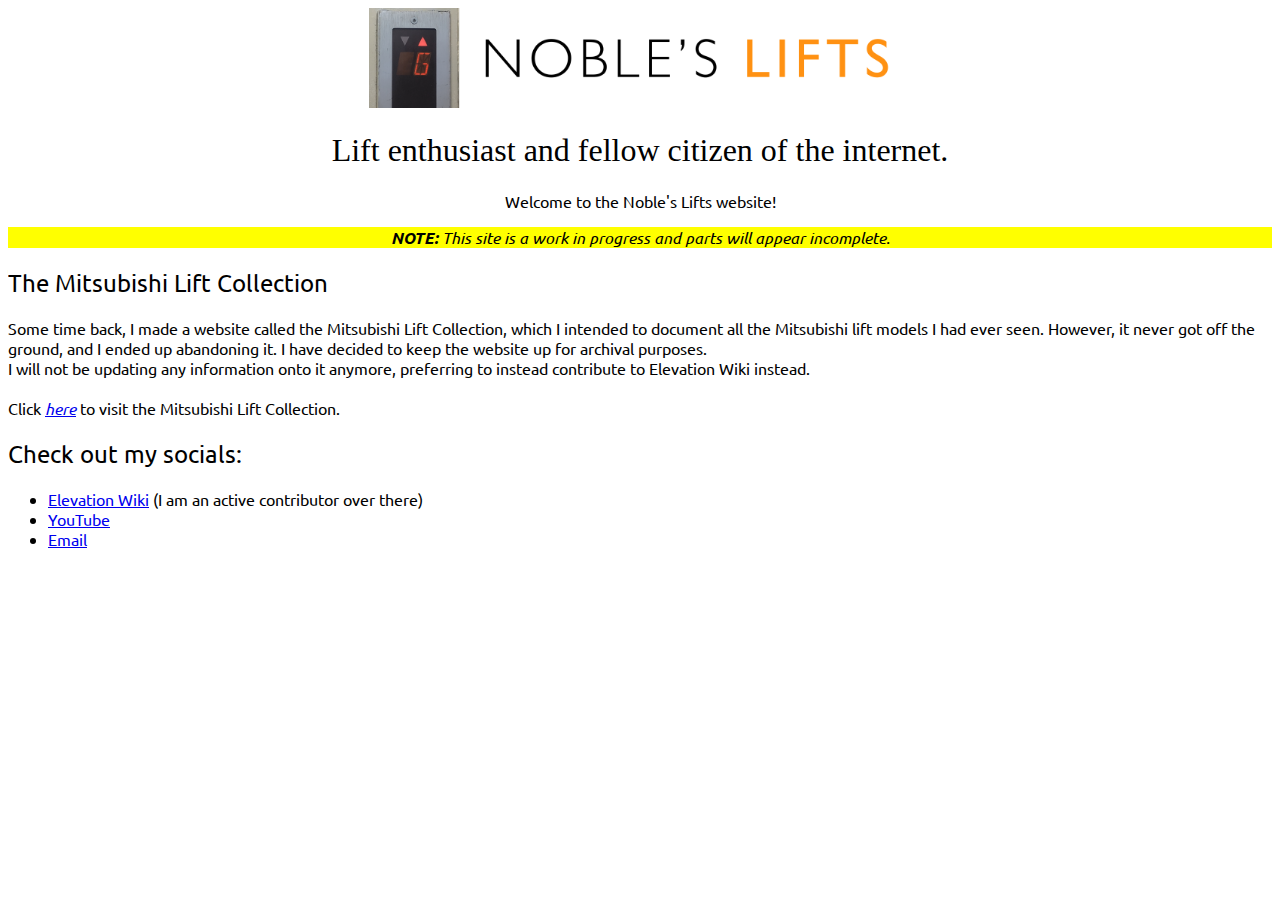
<file: nobleslifts/index.html>
<!DOCTYPE html>
<head>
    <title>Noble's Lifts</title>
    <link rel="icon" type="image/x-icon" href="img/favicon.ico">
    <link rel="stylesheet" href="styles.css">
</head>
<body>
    <div align="center">
        <img src="img/logo.png" alt="Logo" height="100">
    </div>
    <h1 style="font-family: italic; text-align: center;">
        Lift enthusiast and fellow citizen of the internet.
    </h1>
    <p style="text-align: center;">
        Welcome to the Noble's Lifts website!
    </p>
    <p style="text-align: center; font-style: italic; color: black; background-color: yellow;">
        <b>NOTE:</b> This site is a work in progress and parts will appear incomplete.
    </p>
    <h2>
        The Mitsubishi Lift Collection
    </h2>
    <p>
        Some time back, I made a website called the Mitsubishi Lift Collection, which I intended to document all the Mitsubishi lift models I had ever seen. However, it never got off the ground, and I ended up abandoning it. I have decided to keep the website up for archival purposes.
        <br>
        I will not be updating any information onto it anymore, preferring to instead contribute to Elevation Wiki instead.
        <br><br>
        Click <a href="mitsliftcollection/index.html" target="_blank" rel="noopener noreferrer"><i>here</i></a> to visit the Mitsubishi Lift Collection.
    </p>
    <h2>
        Check out my socials:
    </h2>
    <ul>
        <li>
            <a href="https://elevation.fandom.com/wiki/User:NoblesLifts">Elevation Wiki</a> (I am an active contributor over there)
        </li>
        <li>
            <a href="https://www.youtube.com/@nobles_lifts">YouTube</a>
        </li>
        <li>
            <a href="mailto:nobleslifts@icloud.com">Email</a>
        </li>
    </ul>
</body>
</html>
</file>
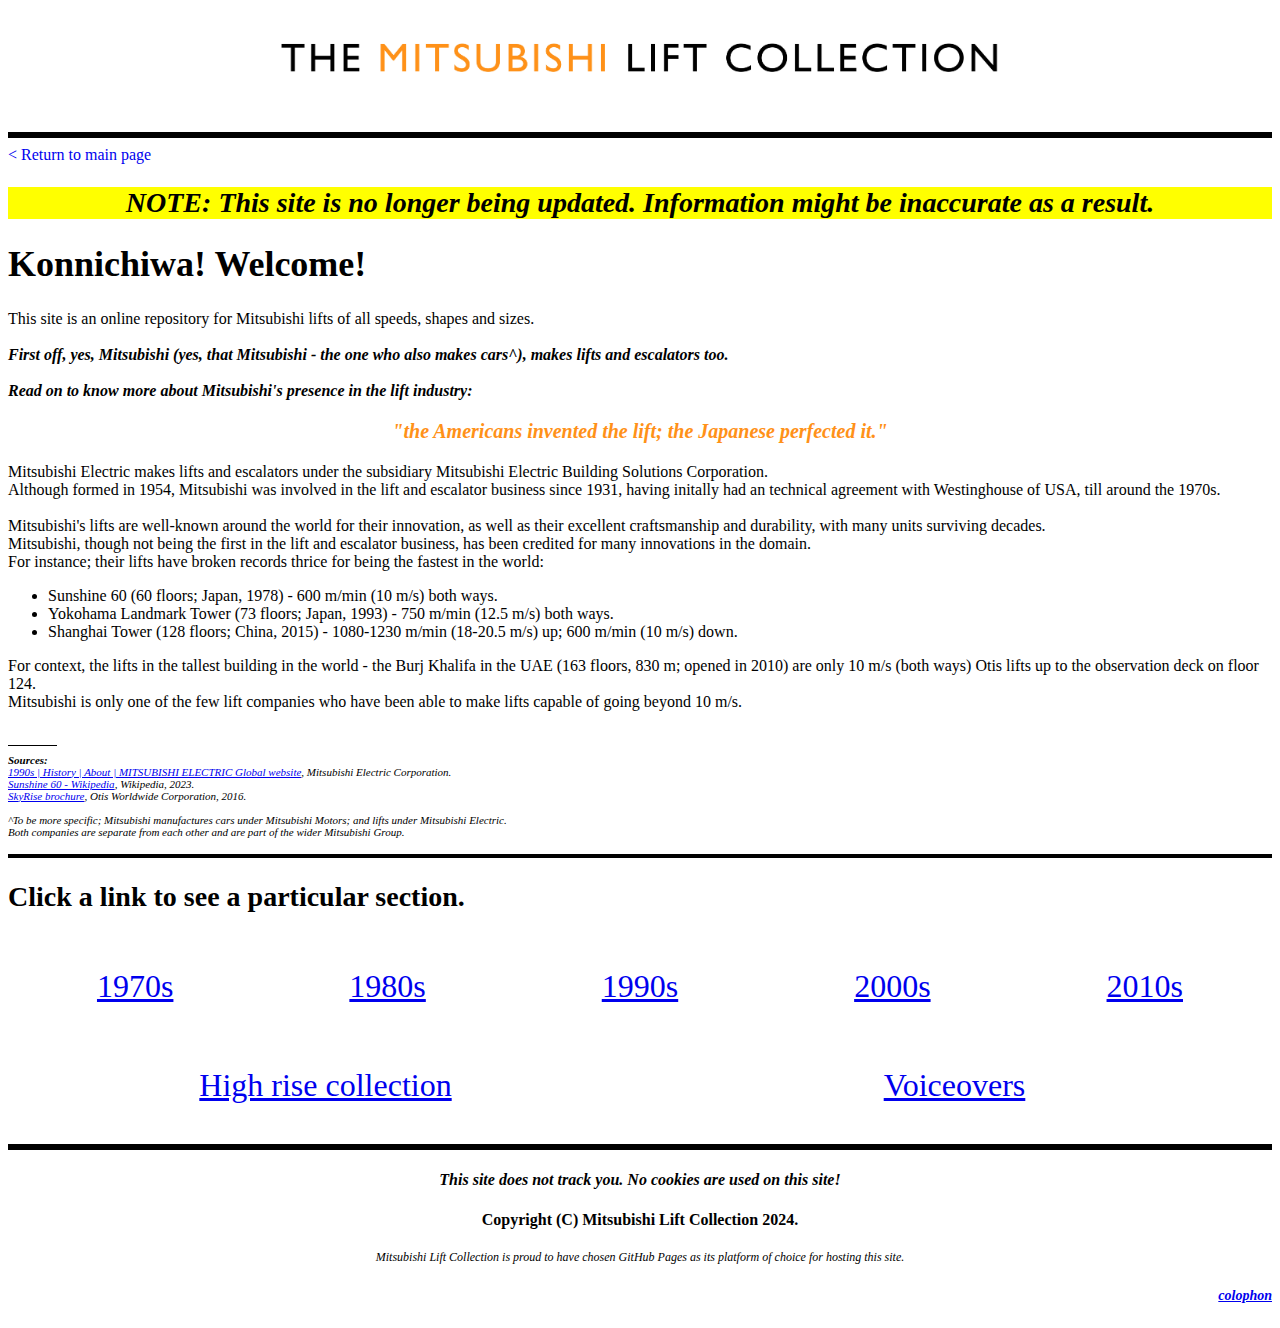
<file: nobleslifts/mitsliftcollection/index.html>
<html>
	<head>
		<title>
			Home | QUALITY IN MOTION - MITSUBISHI LIFT COLLECTION
		</title>
		<link rel="stylesheet" href="styles.css">
		<link rel="icon" type="image/x-icon" href="../img/favicon.ico">
		<style>
			.first-half {
				float: left;
				width: 50%;
			}
			.second-half {
				float: right;
				width: 50%;
			}
		</style>
	</head>
	<body>
		<h1 align="center">
			<a href="./index.html">
				<img src="img/MLClogo.jpg" height="100px">
			</a>	
		</h1>
		<hr size="6" color="black">
		<a href="../index.html" style="text-decoration: none;">
			< Return to main page
		</a>	
		<h2 style="text-align: center; font-family:Gill Sans; font-style: italic; color: black; background-color: yellow;">
			<b>NOTE:</b> This site is no longer being updated. Information might be inaccurate as a result.
		</h2>

		<h1>Konnichiwa! Welcome!</h1>
		This site is an online repository for Mitsubishi lifts of all speeds, shapes and sizes.
		<br><br>
		<i><b>
			First off, yes, Mitsubishi (yes, that Mitsubishi - the one who also makes cars^), makes lifts and escalators too.
			<br><br>
			Read on to know more about Mitsubishi's presence in the lift industry:
		</b></i>
		<p align="center" style="font-family: Ubuntu; color:ff9118; font-size: 20px; font-weight: bold;"><i>"the Americans invented the lift; the Japanese perfected it."</i></p>
		<p>
			Mitsubishi Electric makes lifts and escalators under the subsidiary Mitsubishi Electric Building Solutions Corporation. 
			<br>
			Although formed in 1954, Mitsubishi was involved in the lift and escalator business since 1931, having initally had an technical agreement with Westinghouse of USA, till around the 1970s.
			<br><br>
			Mitsubishi's lifts are well-known around the world for their innovation, as well as their excellent craftsmanship and durability, with many units surviving decades.
			<br>
			Mitsubishi, though not being the first in the lift and escalator business, has been credited for many innovations in the domain.
			<br>
			For instance; their lifts have broken records thrice for being the fastest in the world:
		</p>	
		<ul>
			<li>Sunshine 60 (60 floors; Japan, 1978) - 600 m/min (10 m/s) both ways.</li>
			<li>Yokohama Landmark Tower (73 floors; Japan, 1993) - 750 m/min (12.5 m/s) both ways.</li>
			<li>Shanghai Tower (128 floors; China, 2015) - 1080-1230 m/min (18-20.5 m/s) up; 600 m/min (10 m/s) down.</li>
		</ul>
		<p>
			For context, the lifts in the tallest building in the world - the Burj Khalifa in the UAE (163 floors, 830 m; opened in 2010) are only 10 m/s (both ways) Otis lifts up to the observation deck on floor 124. 
			<br>
			Mitsubishi is only one of the few lift companies who have been able to make lifts capable of going beyond 10 m/s.
			<br><br>
			<i style="font-size: 11;">
				<hr size="1" width="3.75%" color="black" align="left">
				<b>Sources:</b>
				<br>
				<a href="https://www.mitsubishielectric.com/en/about/history/1990s/index.html#1993" target="_blank" rel="noopener noreferrer">1990s | History | About | MITSUBISHI ELECTRIC Global website</a>, Mitsubishi Electric Corporation.
				<br>
				<a href="https://en.wikipedia.org/wiki/Sunshine_60" target="_blank" rel="noopener noreferrer">Sunshine 60 - Wikipedia</a>, Wikipedia, 2023.
				<br>
				<a href="https://www.otis.com/documents/256045/10848749/Skyrise-brochure--jan-2017-.pdf/07d77263-38b1-5d10-5f3b-e05957410f4b?t=1612419063693" target="_blank" rel="noopener noreferrer">SkyRise brochure</a>, Otis Worldwide Corporation, 2016.
				<br><br>
				^To be more specific; Mitsubishi manufactures cars under Mitsubishi Motors; and lifts under Mitsubishi Electric.
				<br>
				Both companies are separate from each other and are part of the wider Mitsubishi Group.
			</i>
		</p>
		<hr size="4" color="black">
		<h2>Click a link to see a particular section.</h2>
		<table style="width: 100%; height:200px; font-family: Gill Sans MT; font-size: 32px;">
			<tr>
				<td align="center"><a href="1970s.html">1970s</a></td>
				<td align="center"><a href="1980s.html">1980s</a></td>
				<td align="center"><a href="1990s.html">1990s</a></td>
				<td align="center"><a href="2000s.html">2000s</a></td>
				<td align="center"><a href="2010s.html">2010s</a></td>
			</tr>
			<tr>
				<td colspan="5">
					<div class="first-half" align="center">
						<a href="hirise.html">High rise collection</a>
					</div>
					<div class="second-half" align="center">
						<a href="aan.html">Voiceovers</a>
					</div>
				</td>
			</tr>
		</table>
		
		<hr size="6" color="black">
		
		<h4 align="center" style="font-style: italic; font-family: Ubuntu;";>
			This site does not track you. No cookies are used on this site!
		</h4>
		<h4 align="center">
			Copyright (C) Mitsubishi Lift Collection 2024.
		</h4>
		<p align="center" style="font-size: 12px;font-style: italic;">
			Mitsubishi Lift Collection is proud to have chosen GitHub Pages as its platform of choice for hosting this site.
		</p>
		<h5 align="right">
			<a href="colophon.html">colophon</a>
		</h5>
	</body>
</html>
</file>
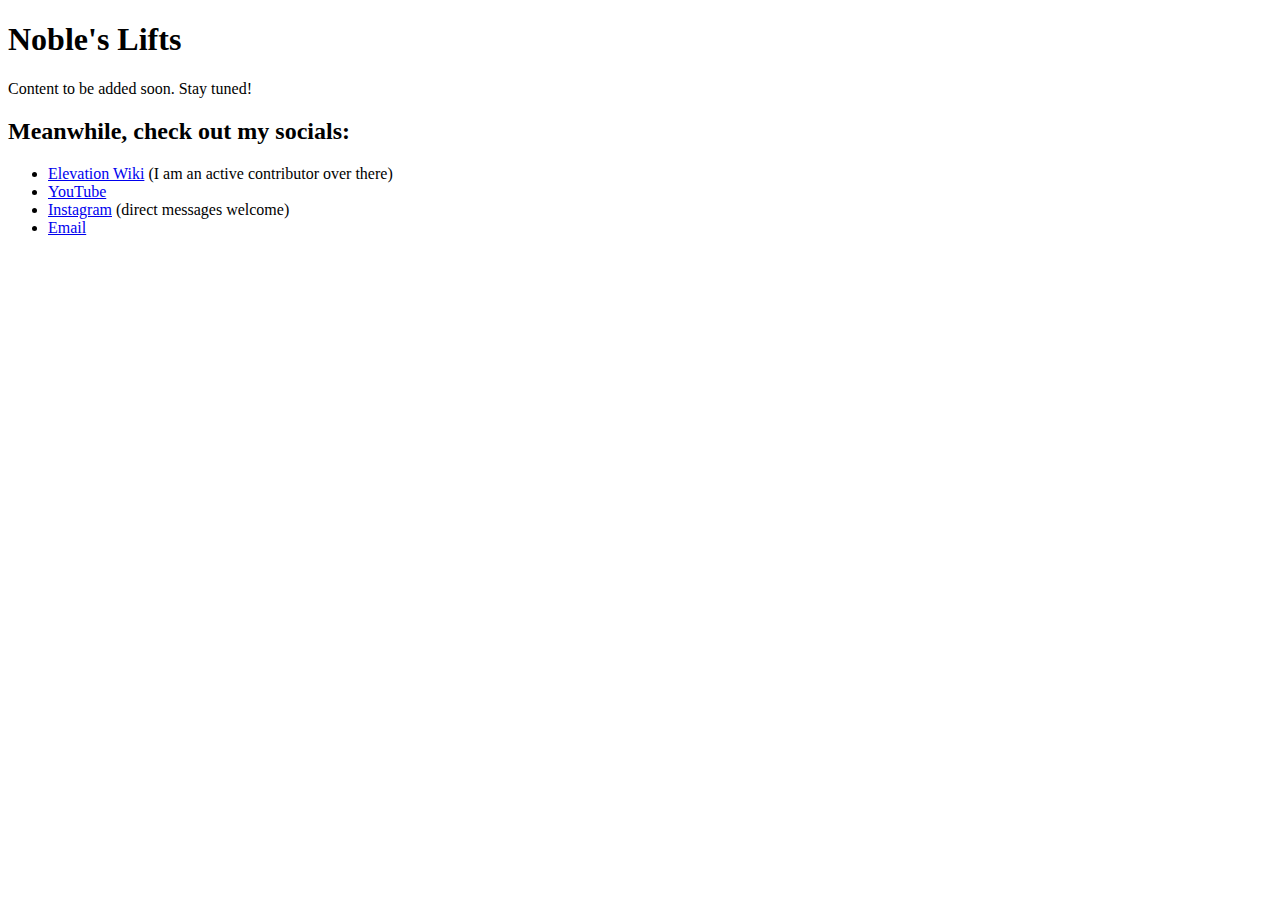
<file: nobleslifts/home.html>
<!DOCTYPE html>
<head>
    <title>Noble's Lifts</title>
</head>
<body>
    <h1>
        Noble's Lifts
    </h1>
    <p>
        Content to be added soon. Stay tuned!
    </p>
    <h2>
        Meanwhile, check out my socials:
    </h2>
    <ul>
        <li>
            <a href="https://elevation.fandom.com/wiki/User:NoblesLifts">Elevation Wiki</a> (I am an active contributor over there)
        </li>
        <li>
            <a href="https://www.youtube.com/@NoblesLifts">YouTube</a>
        </li>
        <li>
            <a href="https://www.instagram.com/nobleslifts/">Instagram</a> (direct messages welcome)
        </li>
        <li>
            <a href="mailto:noblenumbat787@hotmail.com">Email</a>
        </li>
    </ul>
</body>
</html>
</file>
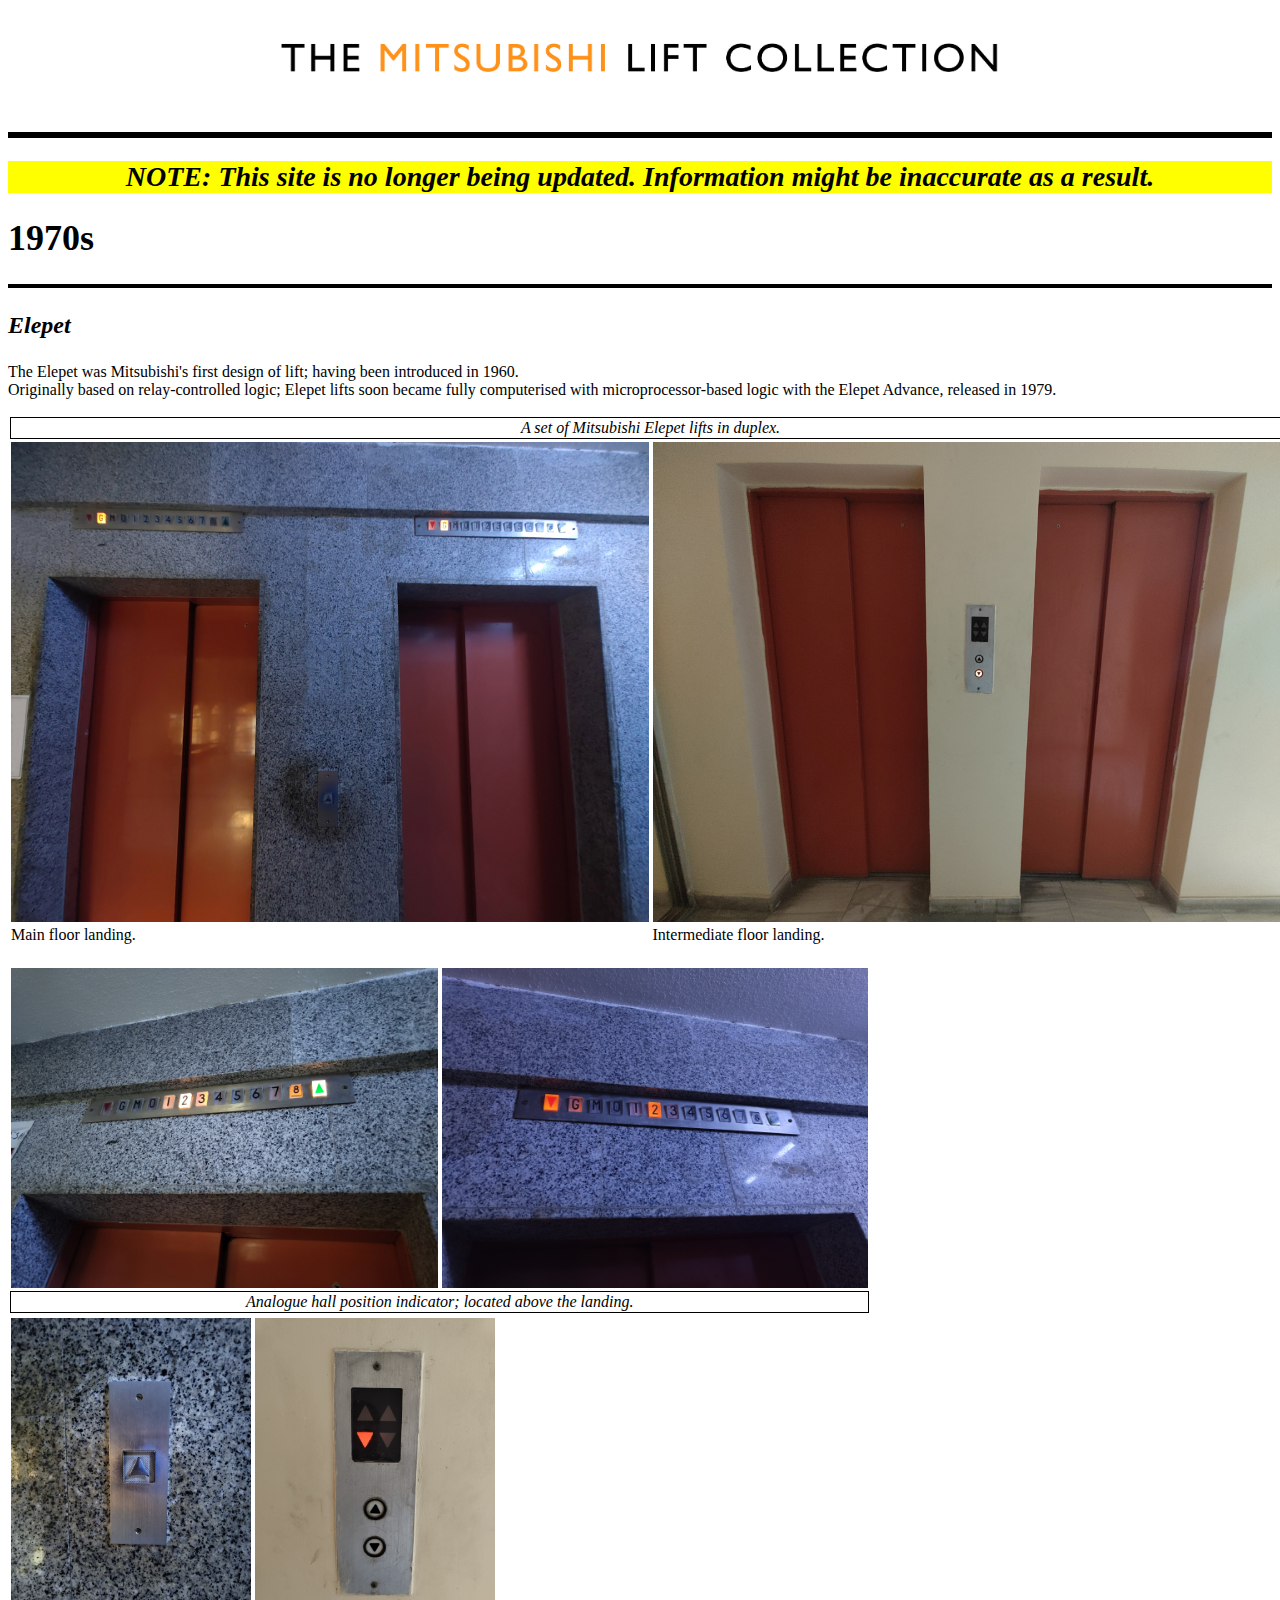
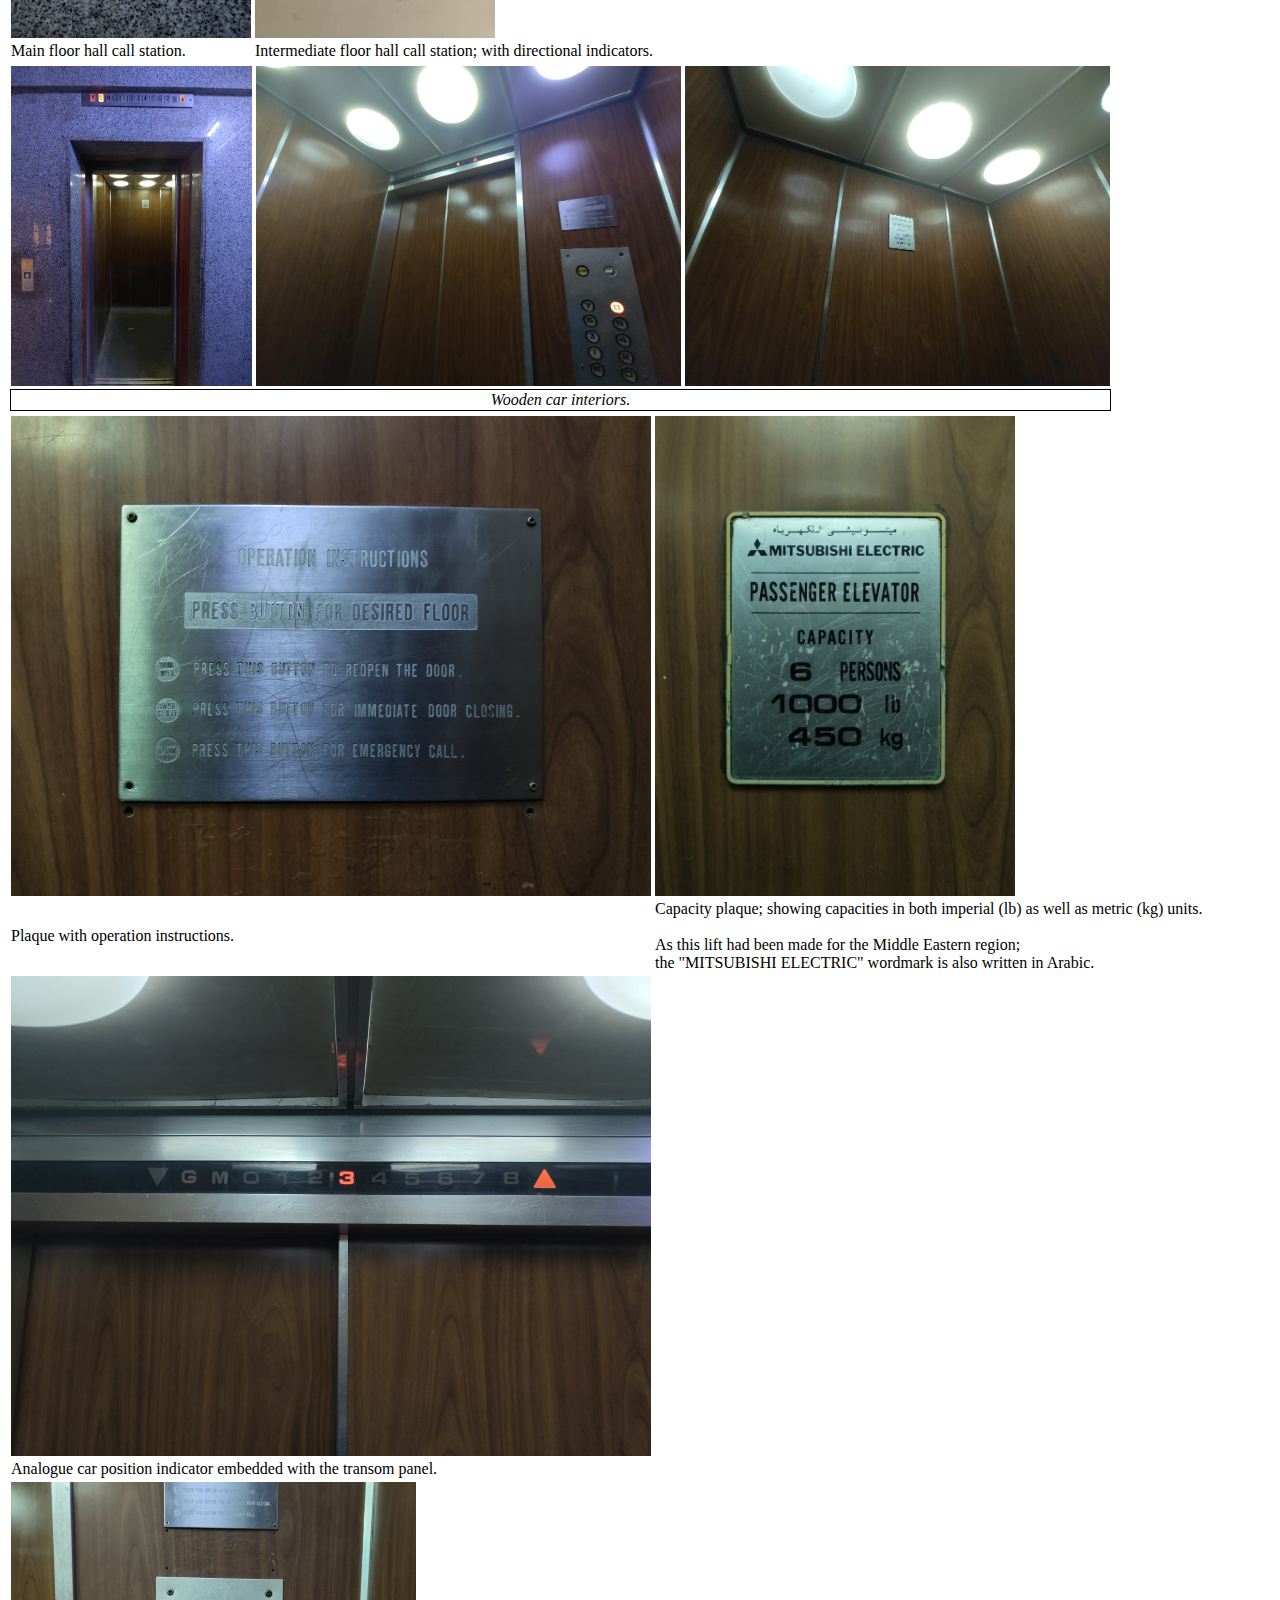
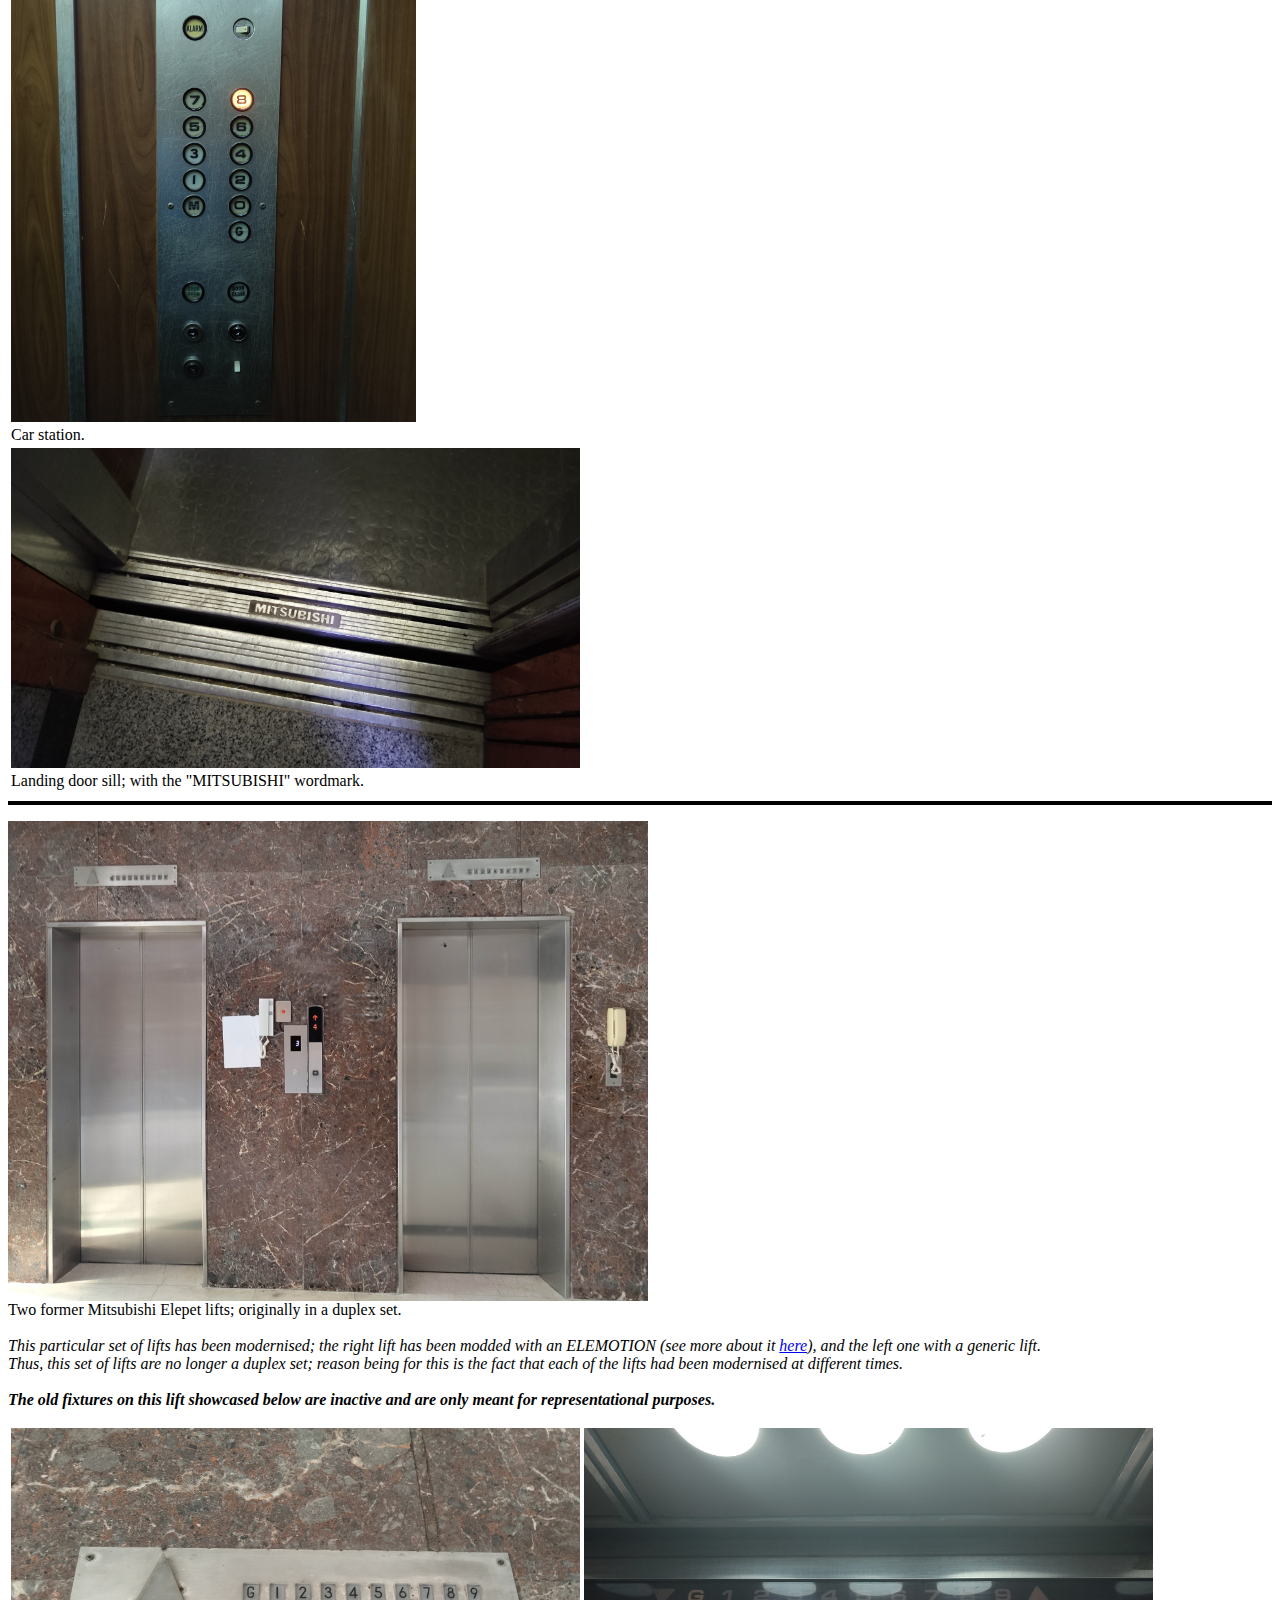
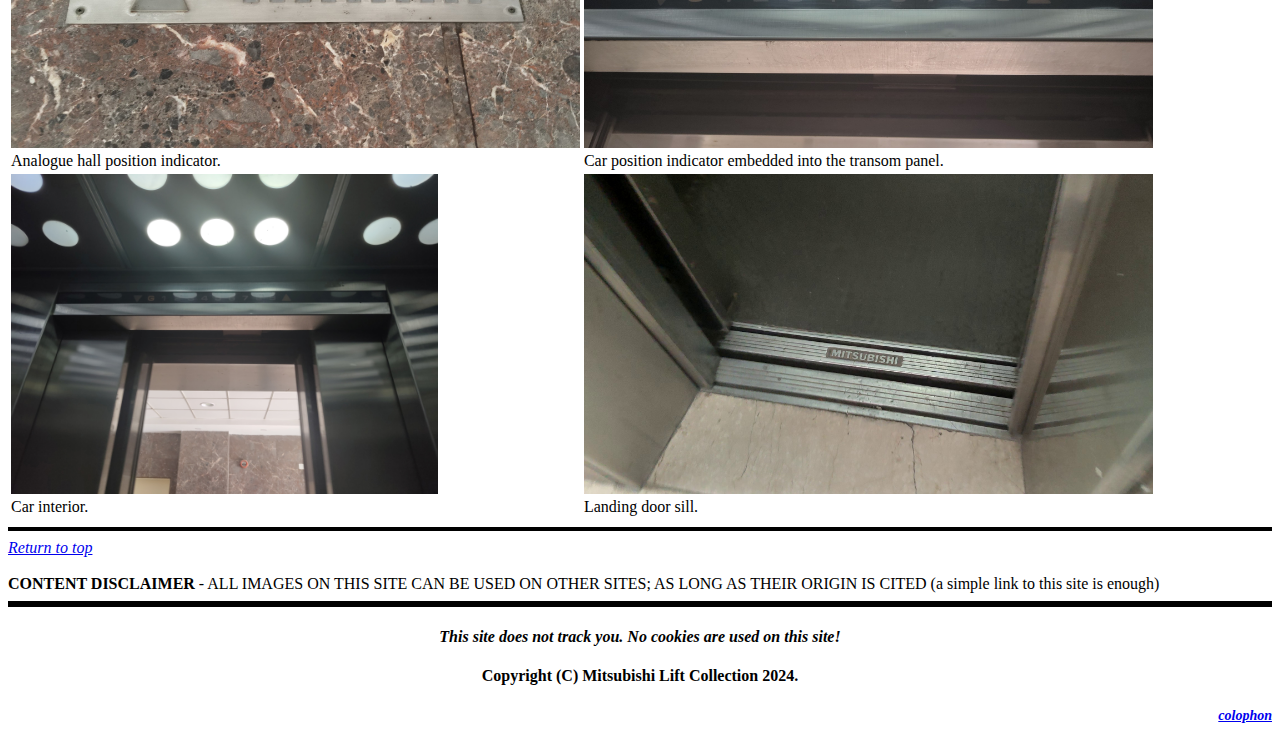
<file: nobleslifts/mitsliftcollection/1970s.html>
<html>
	<head>
		<title>
			1970s | QUALITY IN MOTION - MITSUBISHI LIFT COLLECTION
		</title>
		<link rel="stylesheet" href="styles.css">
		<link rel="icon" type="image/x-icon" href="../img/favicon.ico">

	</head>
	<body>
		<h1 align="center">
			<a href="./index.html">
				<img src="img/MLClogo.jpg" height="100px">
			</a>	
		</h1>
		<hr size="6" color="black">
		
		<h2 style="text-align: center; font-family:Gill Sans; font-style: italic; color: black; background-color: yellow;">
			<b>NOTE:</b> This site is no longer being updated. Information might be inaccurate as a result.
		</h2>
		
		<h1>1970s</h2>
		
		<hr size="4" color="black">
		<h3>Elepet</h3>
		<p>
			The Elepet was Mitsubishi's first design of lift; having been introduced in 1960.
			<br>
			Originally based on relay-controlled logic; Elepet lifts soon became fully computerised with microprocessor-based logic with the Elepet Advance, released in 1979.
		</p>

		<table id="original-70s-elepet">
			<tr>
				<td colspan="2" style="border: 1px solid black; font-style: italic; text-align: center;">
					A set of Mitsubishi Elepet lifts in duplex.	
				</td>
			</tr>
			<tr>
				<td>
					<img src="img/1970s/elepet/e-2a.jpg" height="480px">
				</td>
				<td>
					<img src="img/1970s/elepet/e-2n.jpg" height="480px">
				</td>
			</tr>
			<tr>
				<td>
					Main floor landing.
				</td>
				<td>
					Intermediate floor landing.
				</td>
			</tr>

		</table>
		<br>
		<table>
			<tr>
				<td>
					<img src="img/1970s/elepet/e-2g.jpg" height="320px">
				</td>
				<td>
					<img src="img/1970s/elepet/e-2h.jpg" height="320px">
				</td>
			</tr>
			<tr>
				<td colspan="2" style="border: 1px solid black; font-style: italic; text-align: center;">
					Analogue hall position indicator; located above the landing.
				</td>
			</tr>
		</table>
		<table>
			<tr>
				<td>
					<img src="img/1970s/elepet/e-2b.jpg" height="320px">
				</td>
				<td>
					<img src="img/1970s/elepet/e-2m.jpg" height="320px">
				</td>
			</tr>
			<tr>
				<td>
					Main floor hall call station.
				</td>
				<td>
					Intermediate floor hall call station; with directional indicators.
				</td>
			</tr>
		</table>
		<table>
			<tr>
				<td>
					<img src="img/1970s/elepet/e-2e.jpg" height="320px">
				</td>
				<td>
					<img src="img/1970s/elepet/e-2l.jpg" height="320px">
				</td>
				<td>
					<img src="img/1970s/elepet/e-2d.jpg" height="320px">
				</td>
			</tr>
			<tr>
				<td colspan="3" style="border: 1px solid black; font-style: italic; text-align: center;">
					Wooden car interiors.
				</td>
			</tr>
		</table>
		<table>
			<tr>
				<td>
					<img src="img/1970s/elepet/e-2j.jpg" height="480px">
				</td>
				<td>
					<img src="img/1970s/elepet/e-2c.jpg" height="480px">
				</td>
			</tr>
			<tr>
				<td>
					Plaque with operation instructions.
				</td>
				<td>
					Capacity plaque; showing capacities in both imperial (lb) as well as metric (kg) units.
					<br><br>
					As this lift had been made for the Middle Eastern region;
					<br>
					 the "MITSUBISHI ELECTRIC" wordmark is also written in Arabic.
				</td>
			</tr>
			<tr>
				<td>
					<img src="img/1970s/elepet/e-2k.jpg" height="480px">
				</td>
			</tr>
			<tr>
				<td>
					Analogue car position indicator embedded with the transom panel.
				</td>
			</tr>
			<tr>
				<td>
					<img src="img/1970s/elepet/e-2i.jpg" height="540px">
				</td>
			</tr>
			<tr>
				<td>
					Car station.
				</td>
			</tr>
			<tr>
				<td>
					<img src="img/1970s/elepet/e-2f.jpg" height="320px">
				</td>
			</tr>
			<tr>
				<td>
					Landing door sill; with the "MITSUBISHI" wordmark.
				</td>
			</tr>
		</table>
		<hr size="4" color="black">
		<p id="70s-elepet-modded">
			<img src="img/1970s/elepet/e-1a.jpg" height="480px">
			<br>
			Two former Mitsubishi Elepet lifts; originally in a duplex set.
			<br><br>
			<i>
				This particular set of lifts has been modernised; the right lift has been modded with an ELEMOTION (see more about it <a href="2000s.html#elemotion-1970s">here</a>), and the left one with a generic lift.
				<br>
				Thus, this set of lifts are no longer a duplex set; reason being for this is the fact that each of the lifts had been modernised at different times.

				<br><br>
				<b>The old fixtures on this lift showcased below are inactive and are only meant for representational purposes.</b>
			</i>
		</p>
		
		<table>
			<tr>
				<td>
					<img src="img/1970s/elepet/e-1b.jpg" height="320px">
				</td>
				<td>
					<img src="img/1970s/elepet/e-1d.jpg" height="320px">
				</td>
			</tr>
			<tr>
				<td>
					Analogue hall position indicator.
				</td>
				<td>
					Car position indicator embedded into the transom panel.
				</td>
			</tr>
			<tr>
				<td>
					<img src="img/1970s/elepet/e-1c.jpg" height="320px">
				</td>
				<td>
					<img src="img/1970s/elepet/e-1e.jpg" height="320px">
				</td>
			</tr>
			<tr>
				<td>
					Car interior.
				</td>
				<td>
					Landing door sill.
				</td>
			</tr>
		</table>

		<hr size="4" color="black">
		<a style="font-style: italic;" href="#top">Return to top</a>
		<br><br>
		<b>CONTENT DISCLAIMER</b> - ALL IMAGES ON THIS SITE CAN BE USED ON OTHER SITES; AS LONG AS THEIR ORIGIN IS CITED
		(a simple link to this site is enough)
		<hr size="6" color="black">
		
		<h4 align="center" style="font-style: italic; font-family: Ubuntu;";>
			This site does not track you. No cookies are used on this site!
		</h4>
		<h4 align="center">
			Copyright (C) Mitsubishi Lift Collection 2024.
		</h4>
		<h5 align="right" style="font-family: Ubuntu Mono; font-style: italic;">
			<a href="colophon.html">colophon</a>
		</h5>
	</body>
</html>
</file>
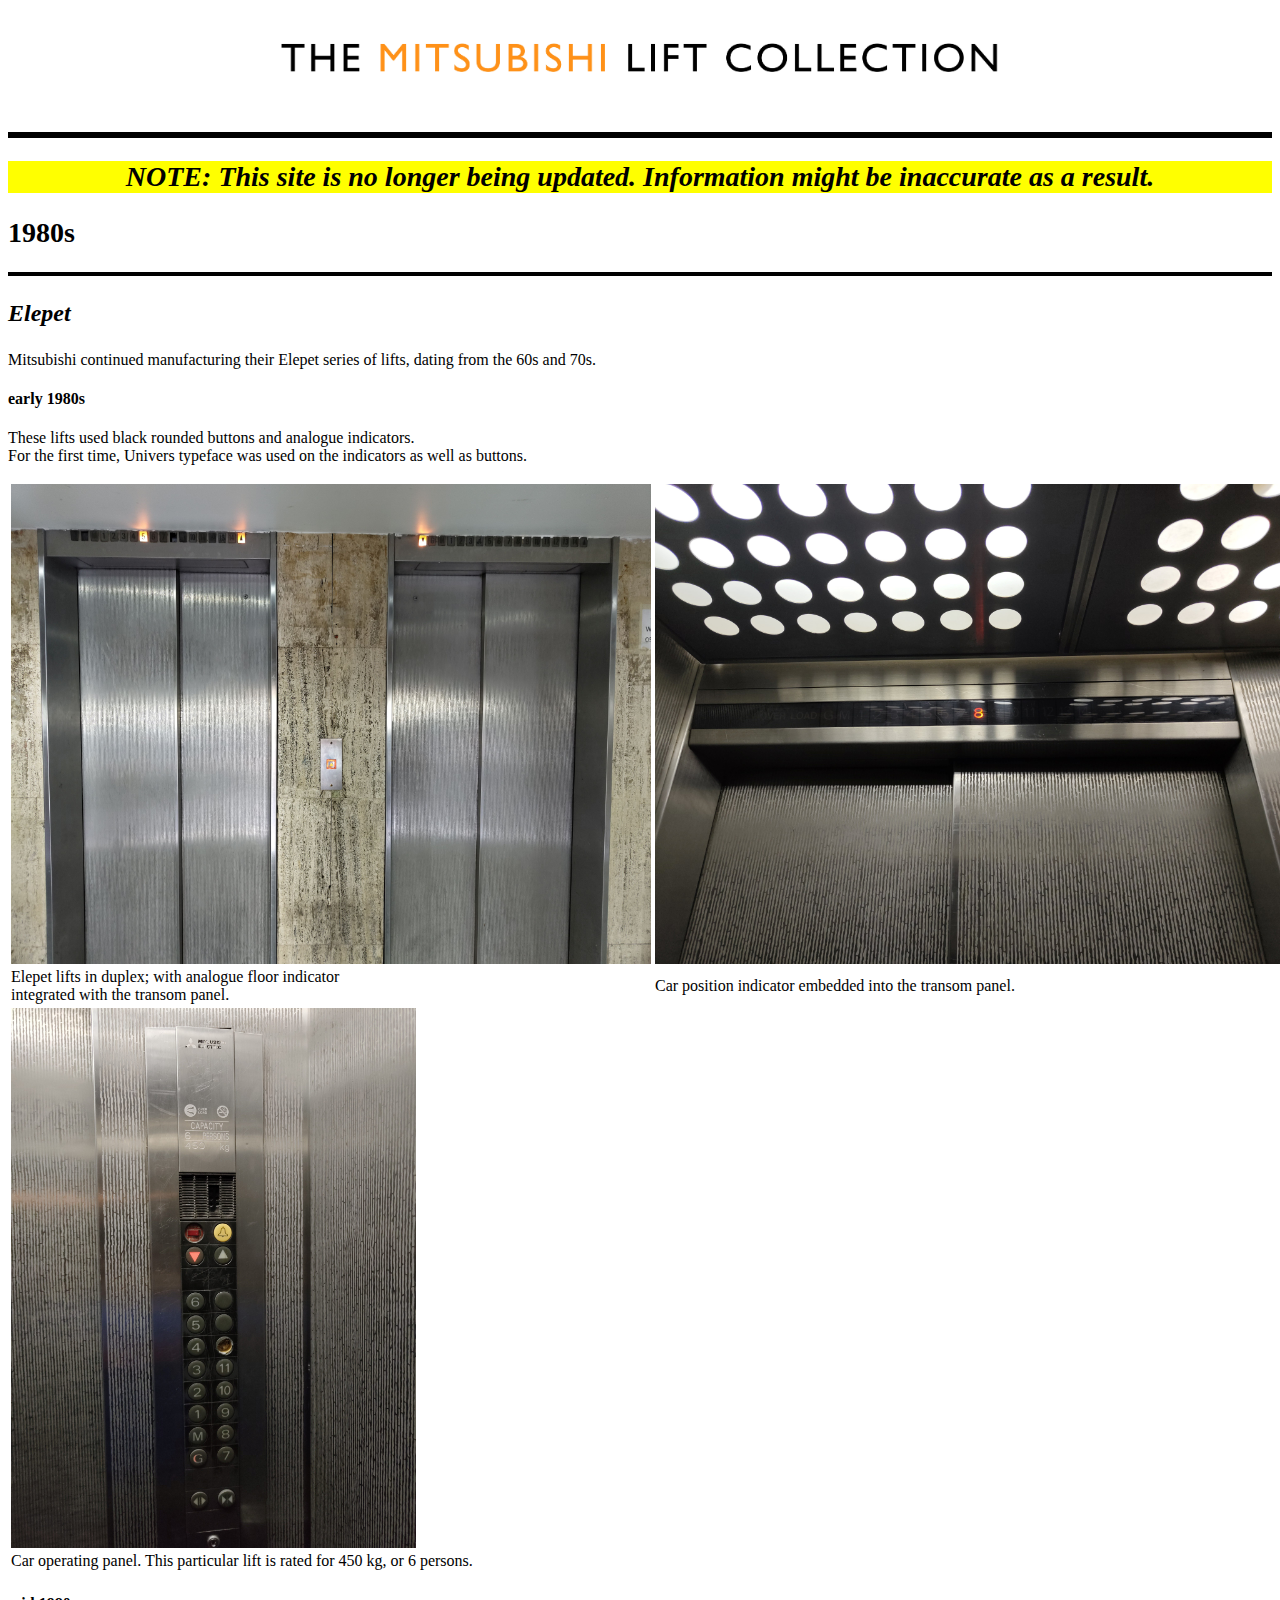
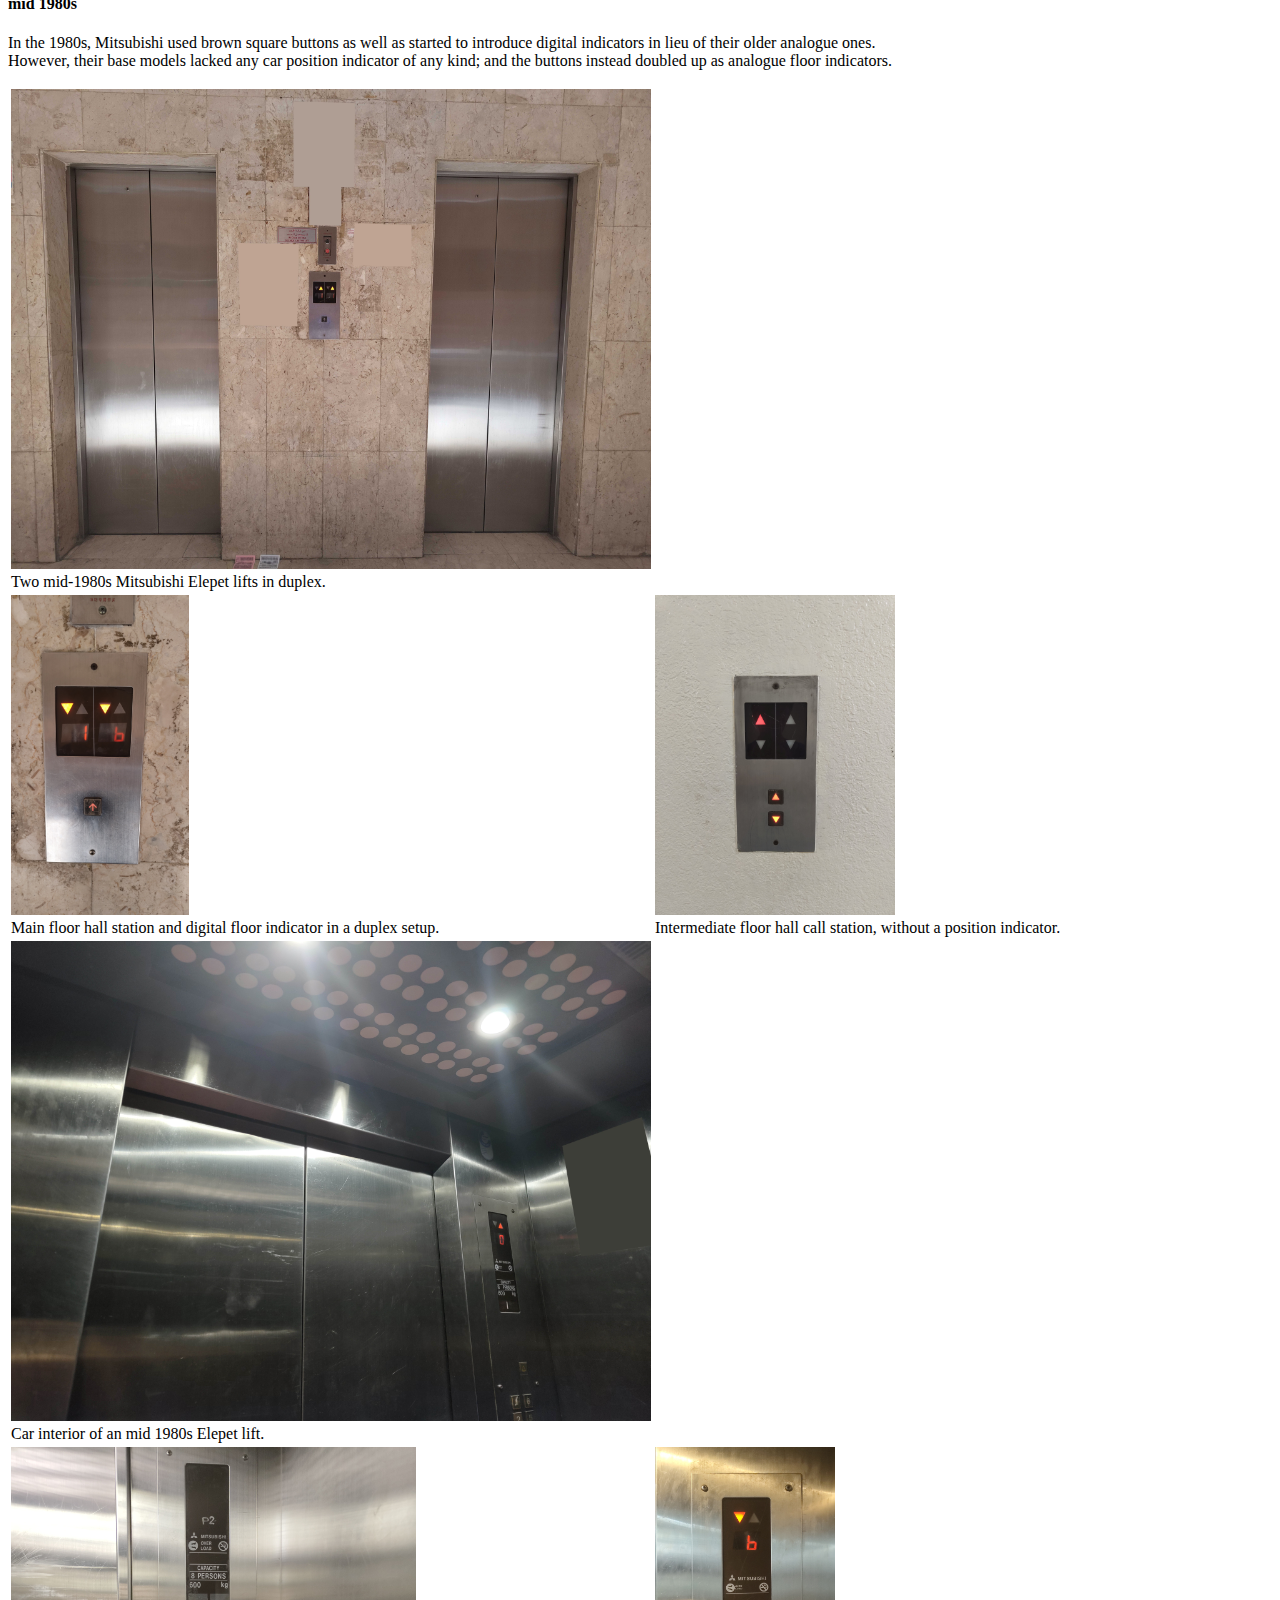
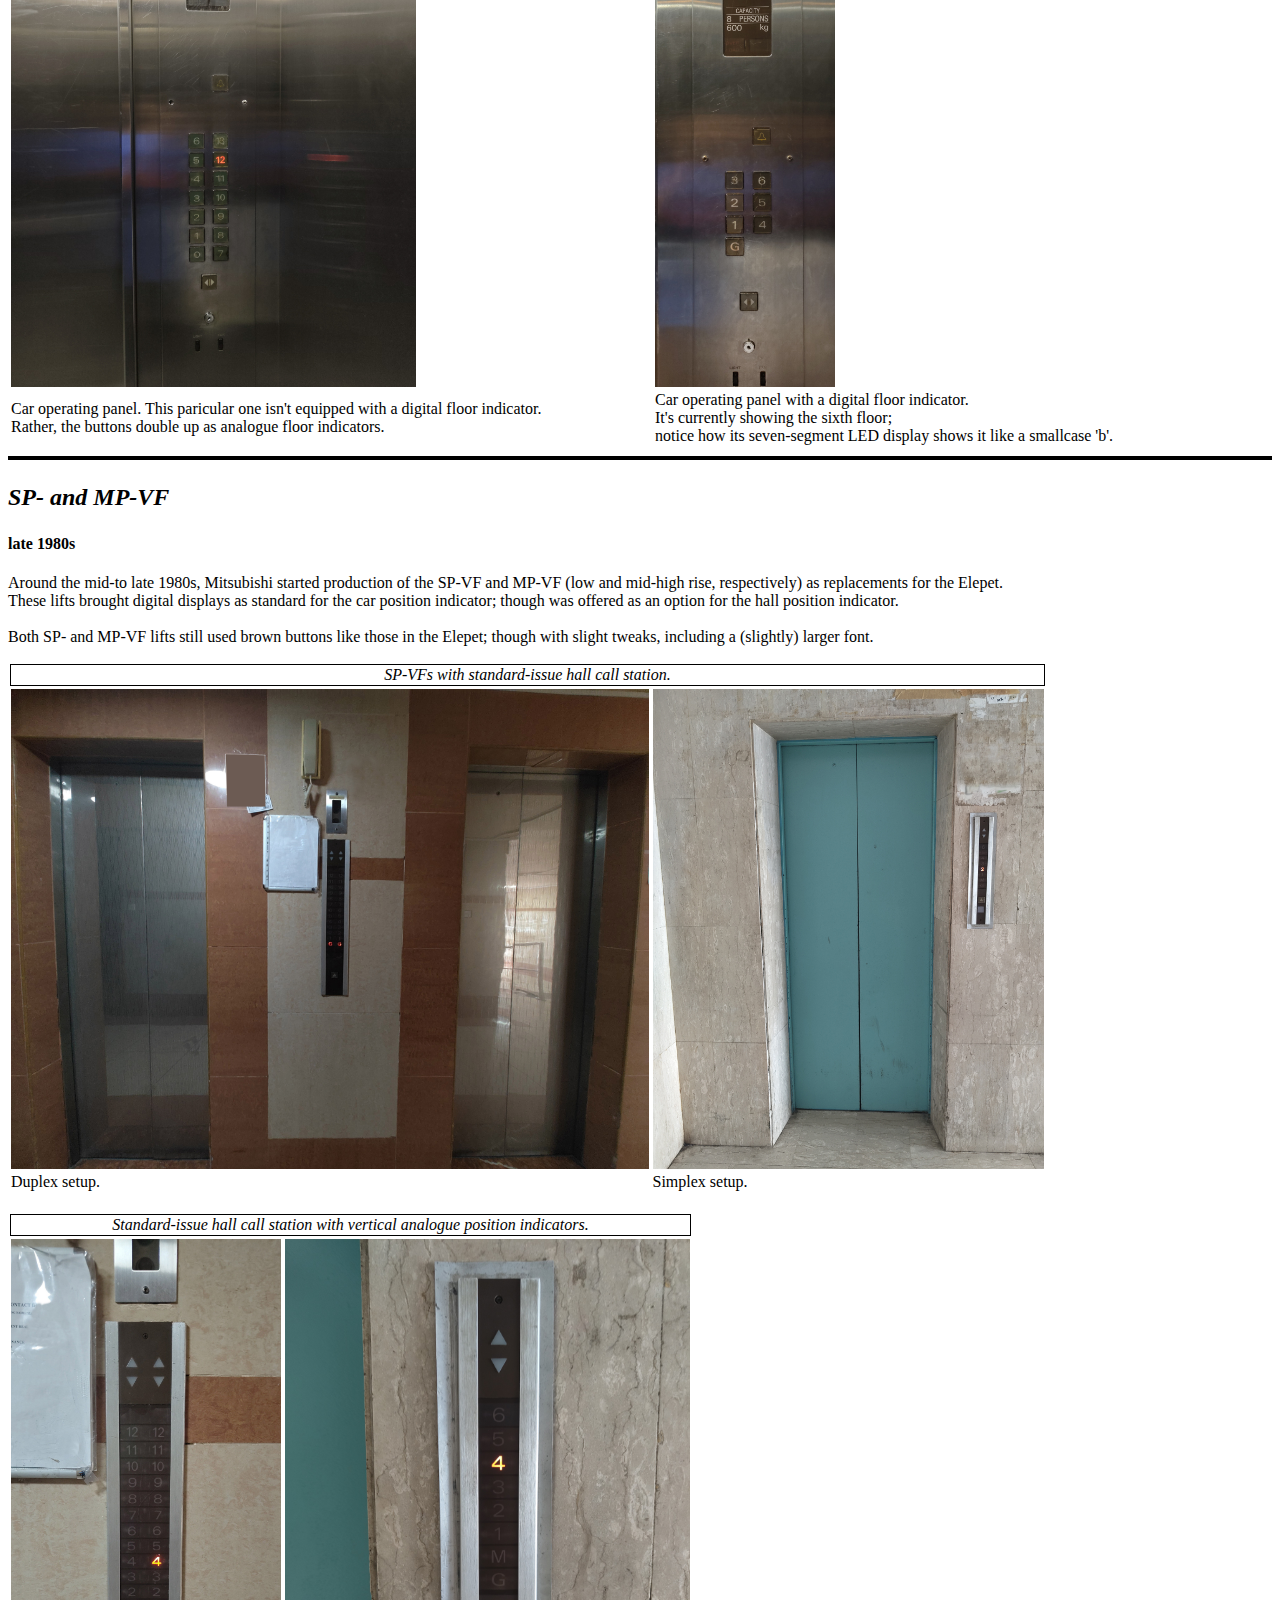
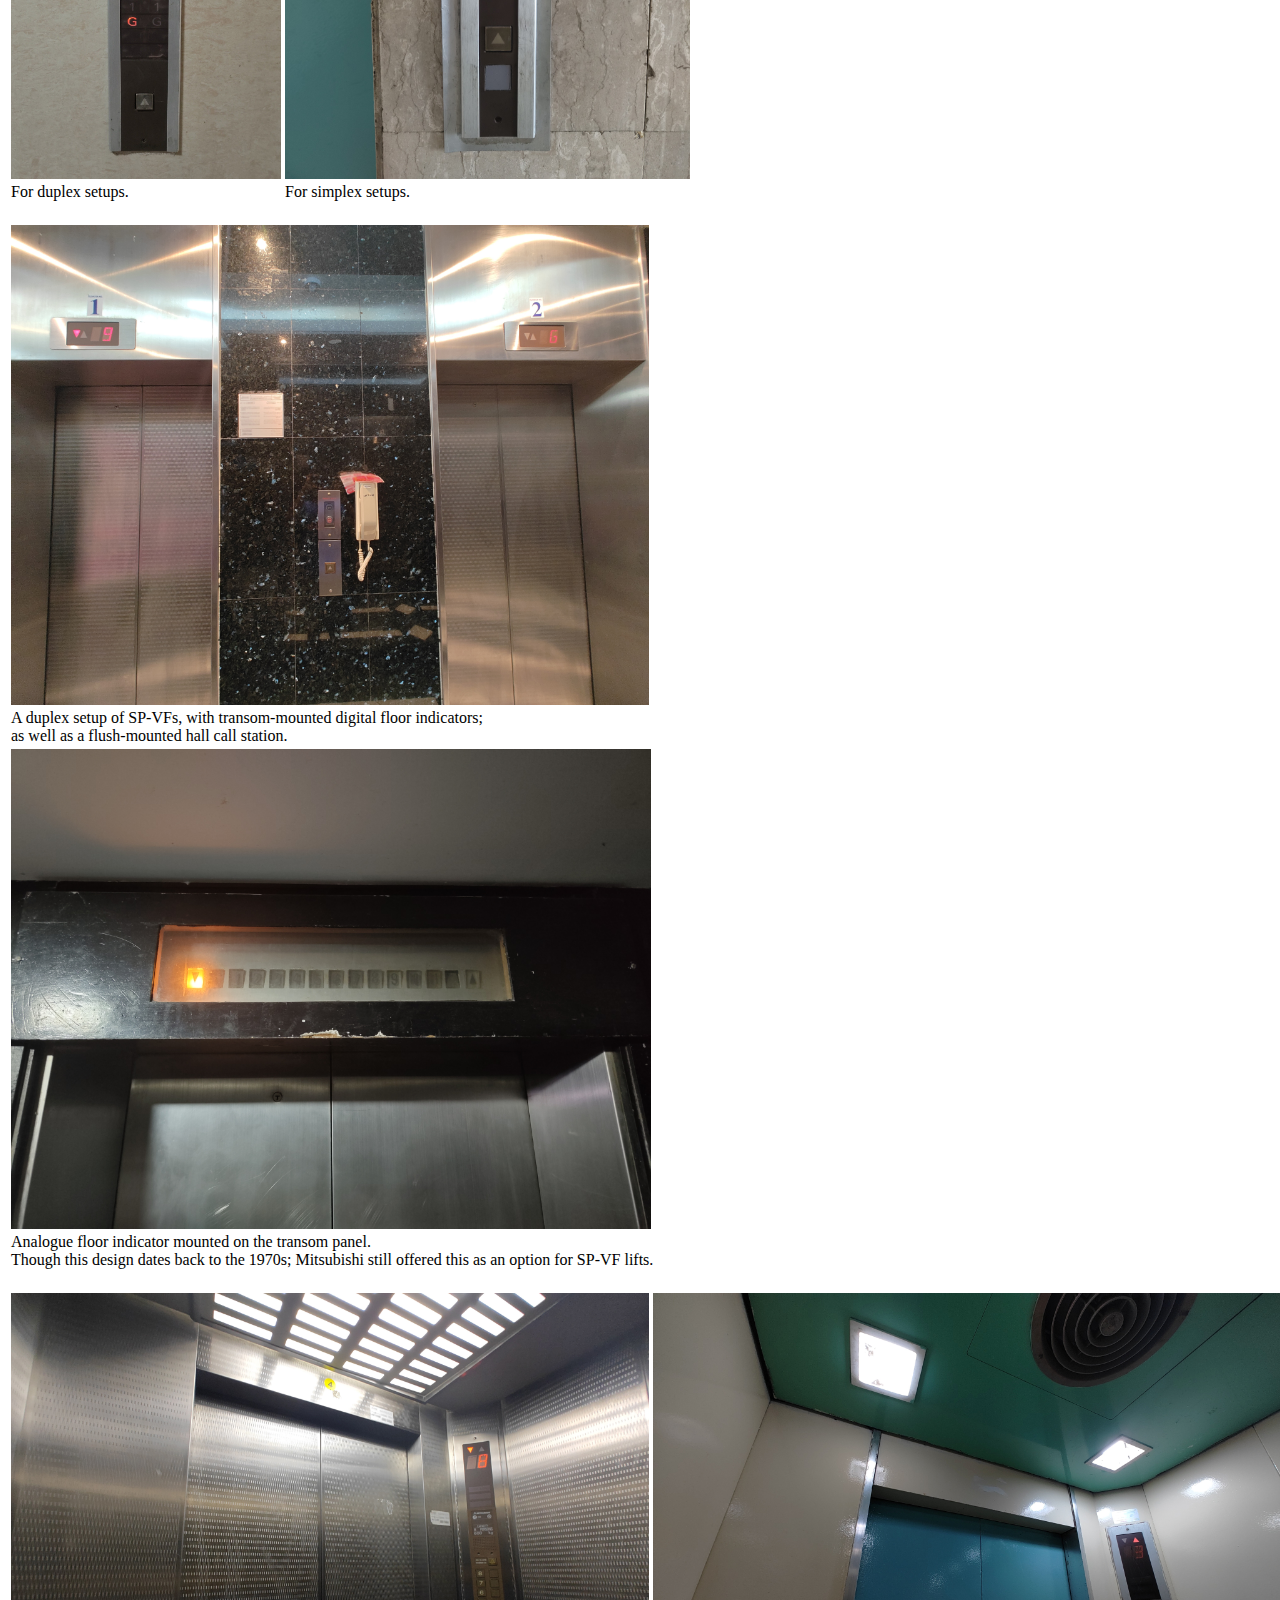
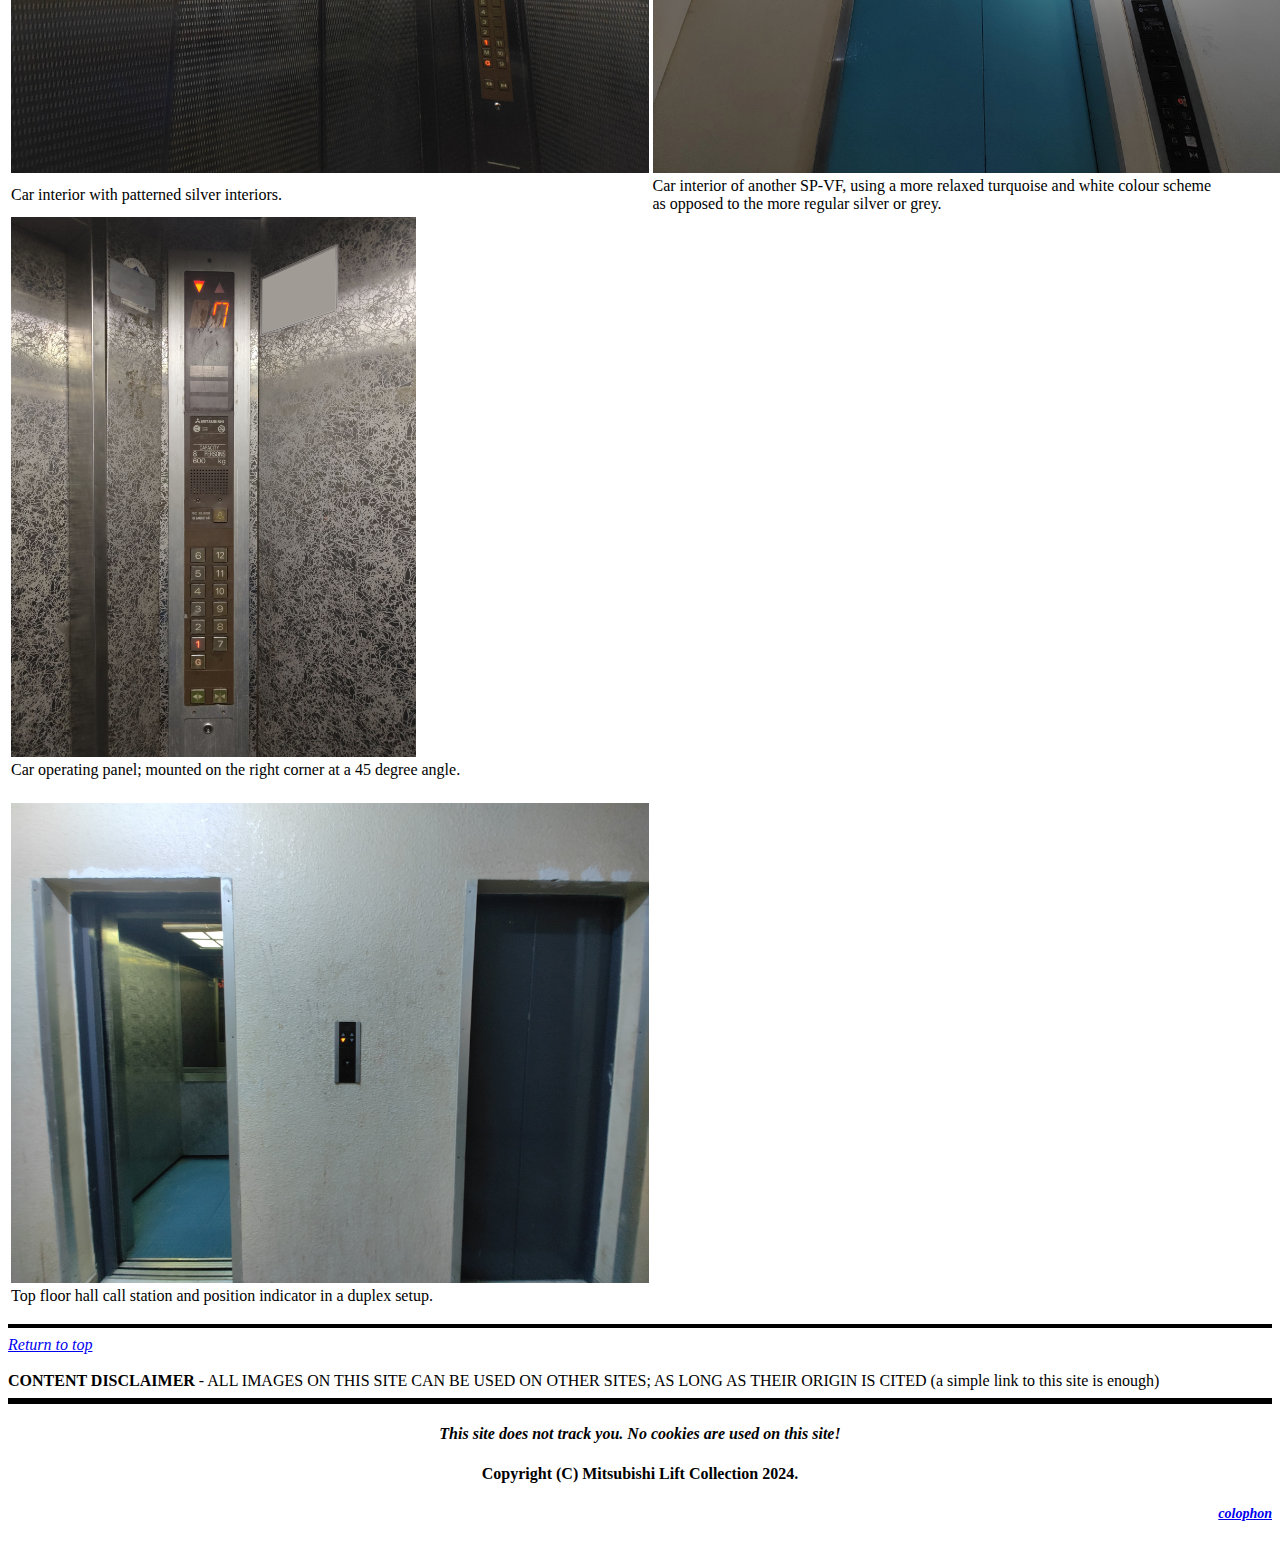
<file: nobleslifts/mitsliftcollection/1980s.html>
<html>
	<head>
		<title>
			1980s | QUALITY IN MOTION - MITSUBISHI LIFT COLLECTION
		</title>
		<link rel="stylesheet" href="styles.css">
		<link rel="icon" type="image/x-icon" href="../img/favicon.ico">

	</head>
	<body>
		<h1 align="center">
			<a href="./index.html">
				<img src="img/MLClogo.jpg" height="100px">
			</a>	
		</h1>
		<hr size="6" color="black">

		<h2 style="text-align: center; font-family:Gill Sans; font-style: italic; color: black; background-color: yellow;">
			<b>NOTE:</b> This site is no longer being updated. Information might be inaccurate as a result.
		</h2>
		
		<h2>1980s</h2>
		
		<hr size="4" color="black">
		<h3>Elepet</h3>
		<p>
			Mitsubishi continued manufacturing their Elepet series of lifts, dating from the 60s and 70s.
		</p>
		<h4>early 1980s</h4>
		<p>
			These lifts used black rounded buttons and analogue indicators.
			<br>
			For the first time, Univers typeface was used on the indicators as well as buttons.
			<br>
		</p>
		<table>
			<tr>
				<td>
					<img src="img/1980s/early/elepet-1a.jpg" height="480px">
				</td>
				<td>
					<img src="img/1980s/early/elepet-1b.jpg" height="480px">
				</td>
			</tr>
			<tr>
				<td>
					Elepet lifts in duplex; with analogue floor indicator
					<br>
					integrated with the transom panel.
				</td>
				<td>
					Car position indicator embedded into the transom panel.
				</td>
			</tr>
			<tr>
				<td>
					<img src="img/1980s/early/elepet-1c.jpg" height="540px">
				</td>
			</tr>
			<tr>
				<td colspan="2">
					Car operating panel. This particular lift is rated for 450 kg, or 6 persons.
				</td>
			</tr>
		</table>

		<h4>mid 1980s</h4>
		<p>
			In the 1980s, Mitsubishi used brown square buttons as well as started to introduce digital indicators in lieu of their older analogue ones.
			<br>
			However, their base models lacked any car position indicator of any kind; and the buttons instead doubled up as analogue floor indicators.
		</p>
		<table>
			<tr>
				<td>
					<img src="img/1980s/mid/elepet-4b.jpg" height="480px">
				</td>
			</tr>
			<tr>
				<td>
					Two mid-1980s Mitsubishi Elepet lifts in duplex.
				</td>
			</tr>
			<tr>
				<td>
					<img src="img/1980s/mid/elepet-4a.jpg" height="320px">
				</td>
				<td>
					<img src="img/1980s/mid/elepet-2b.jpg" height="320px">
				</td>
			</tr>
			<tr>
				<td>
					Main floor hall station and digital floor indicator in a duplex setup.
				</td>
				<td>
					Intermediate floor hall call station, without a position indicator.
				</td>
			</tr>
			<tr>
				<td>
					<img src="img/1980s/mid/elepet-4c.jpg" height="480px">
				</td>
			</tr>
			<tr>
				<td>
					Car interior of an mid 1980s Elepet lift.
				</td>
			</tr>
			<tr>
				<td>
					<img src="img/1980s/mid/elepet-2d.jpg" height="540px">
				</td>
				<td>
					<img src="img/1980s/mid/elepet-3a.jpg" height="540px">
				</td>
			</tr>
			<tr>
				<td>
					Car operating panel. This paricular one isn't equipped with a digital floor indicator.
					<br>
					Rather, the buttons double up as analogue floor indicators.
				</td>
				<td>
					Car operating panel with a digital floor indicator.
					<br>
					It's currently showing the sixth floor; 
					<br>
					notice how its seven-segment LED display shows it like a smallcase 'b'.
				</td>
			</tr>
		</table>
		<hr size="4" color="black">
		
		<h3>SP- and MP-VF</h3>
		<h4>late 1980s</h4>
		<p>
			Around the mid-to late 1980s, Mitsubishi started production of the SP-VF and MP-VF (low and mid-high rise, respectively) as replacements for the Elepet. 
			<br>
			These lifts brought digital displays as standard for the car position indicator; though was offered as an option for the hall position indicator.
			<br><br>
			Both SP- and MP-VF lifts still used brown buttons like those in the Elepet; though with slight tweaks, including a (slightly) larger font.
		</p>
		
			
		</p>
		<table>
			<tr>
				<td colspan="2" style="font-style: italic; text-align: center; border: 1px solid black;">
					SP-VFs with standard-issue hall call station.
				</td>
			</tr>
			<tr>
				<td>
					<img src="img/1980s/late/spvf-5c.jpg" height="480px">
				</td>
				<td>
					<img src="img/1980s/late/spvf-4a.jpg" height="480px">
				</td>
			</tr>
			<tr>
				<td>
					Duplex setup.
				</td>
				<td>
					Simplex setup.
				</td>
			</tr>
		</table>
		<br>
		<table>
			<tr>
				<td colspan="2" style="font-style: italic; text-align: center; border: 1px solid black;">
					Standard-issue hall call station with vertical analogue position indicators.
				</td>
			</tr>
			<tr>
				<td>
					<img src="img/1980s/late/spvf-5f.jpg" height="540px">
				</td>
				<td>
					<img src="img/1980s/late/spvf-4b.jpg" height="540px">
				</td>
			</tr>
			<tr>
				<td>
					For duplex setups.
				</td>
				<td>
					For simplex setups.
				</td>
			</tr>
		</table>
		<br>
		<table>
			<tr>
				<td>
					<img src="img/1980s/late/spvf-2a.jpg" height="480px">
				</td>
			</tr>
			<tr>
				<td>
					A duplex setup of SP-VFs, with transom-mounted digital floor indicators;<br>
					as well as a flush-mounted hall call station.
				</td>
			</tr>
			<tr>
				<td>
					<img src="img/1980s/late/spvf-3a.jpg" height="480px">
				</td>
			</tr>
			<tr>
				<td colspan="2">
					Analogue floor indicator mounted on the transom panel. 
					<br>
					Though this design dates back to the 1970s; Mitsubishi still offered this as an option for SP-VF lifts.
				</td>
		</table>
		<br>
		<table>
			<tr>
				<td>
					<img src="img/1980s/late/spvf-2b.jpg" height="480px">
				</td>
				<td>
					<img src="img/1980s/late/spvf-4c.jpg" height="480px">
				</td>
			</tr>
			<tr>
				<td>
					Car interior with patterned silver interiors.
				</td>
				<td>
					Car interior of another SP-VF, using a more relaxed turquoise and white colour scheme
					<br>
					as opposed to the more regular silver or grey.
				</td>
			</tr>
			<tr>
				<td>
					<img src="img/1980s/late/spvf-5b.jpg" height="540px">
				</td>
			</tr>
			<tr>
				<td colspan="2">
					Car operating panel; mounted on the right corner at a 45 degree angle.
				</td>
			</tr>
		</table>
		<br>
		<table>
			<tr>
				<td>
					<img src="img/1980s/late/spvf-5e.jpg" height="480px">
				</td>
			</tr>
			<tr>
				<td>
					Top floor hall call station and position indicator in a duplex setup.
				</td>
			</tr>
			<tr>
				<td>
				</td>
			</tr>
			<tr>
				<td>
				</td>
			</tr>
		</table>

		<hr size="4" color="black">
		<a style="font-style: italic;" href="#top">Return to top</a>
		<br><br>
		<b>CONTENT DISCLAIMER</b> - ALL IMAGES ON THIS SITE CAN BE USED ON OTHER SITES; AS LONG AS THEIR ORIGIN IS CITED
		(a simple link to this site is enough)
		<hr size="6" color="black">
		
		<h4 align="center" style="font-style: italic; font-family: Ubuntu;";>
			This site does not track you. No cookies are used on this site!
		</h4>
		<h4 align="center">
			Copyright (C) Mitsubishi Lift Collection 2024.
		</h4>
		<h5 align="right" style="font-family: Ubuntu Mono; font-style: italic;">
			<a href="colophon.html">colophon</a>
		</h5>
	</body>
</html>
</file>
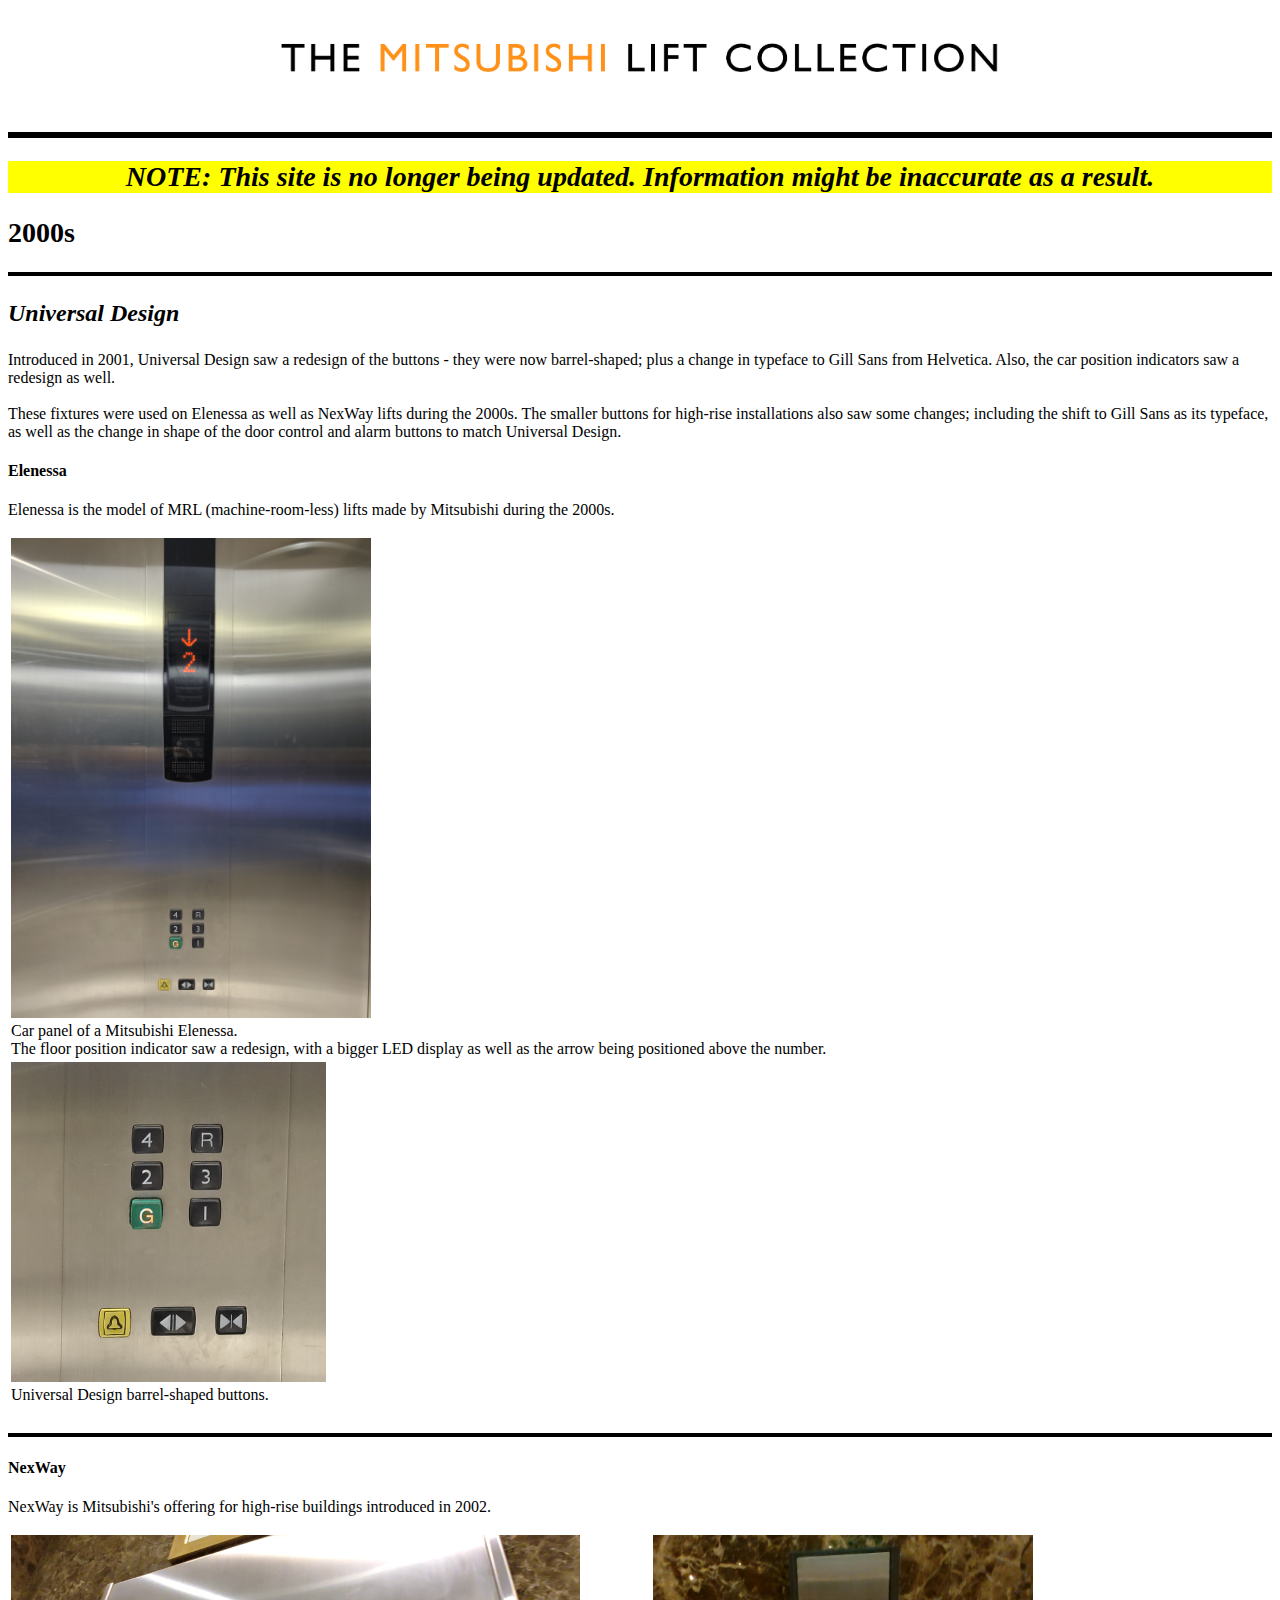
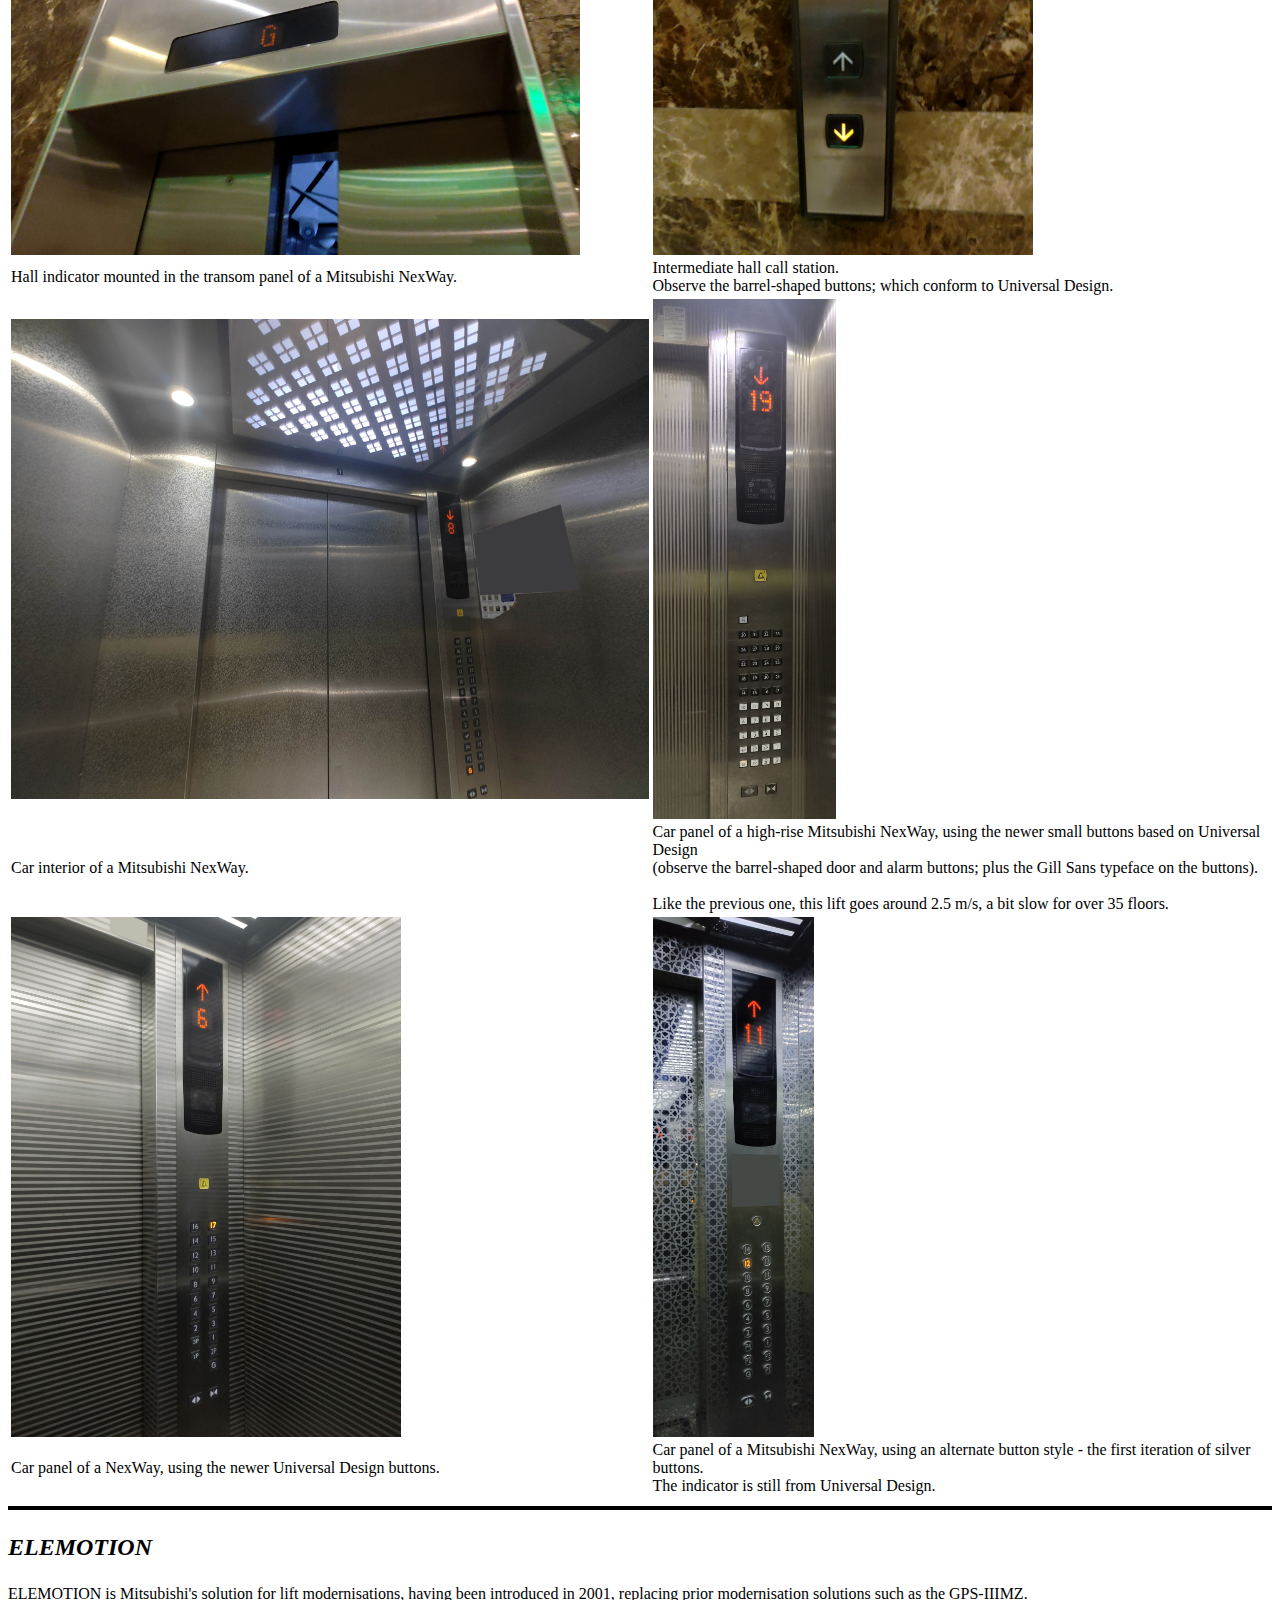
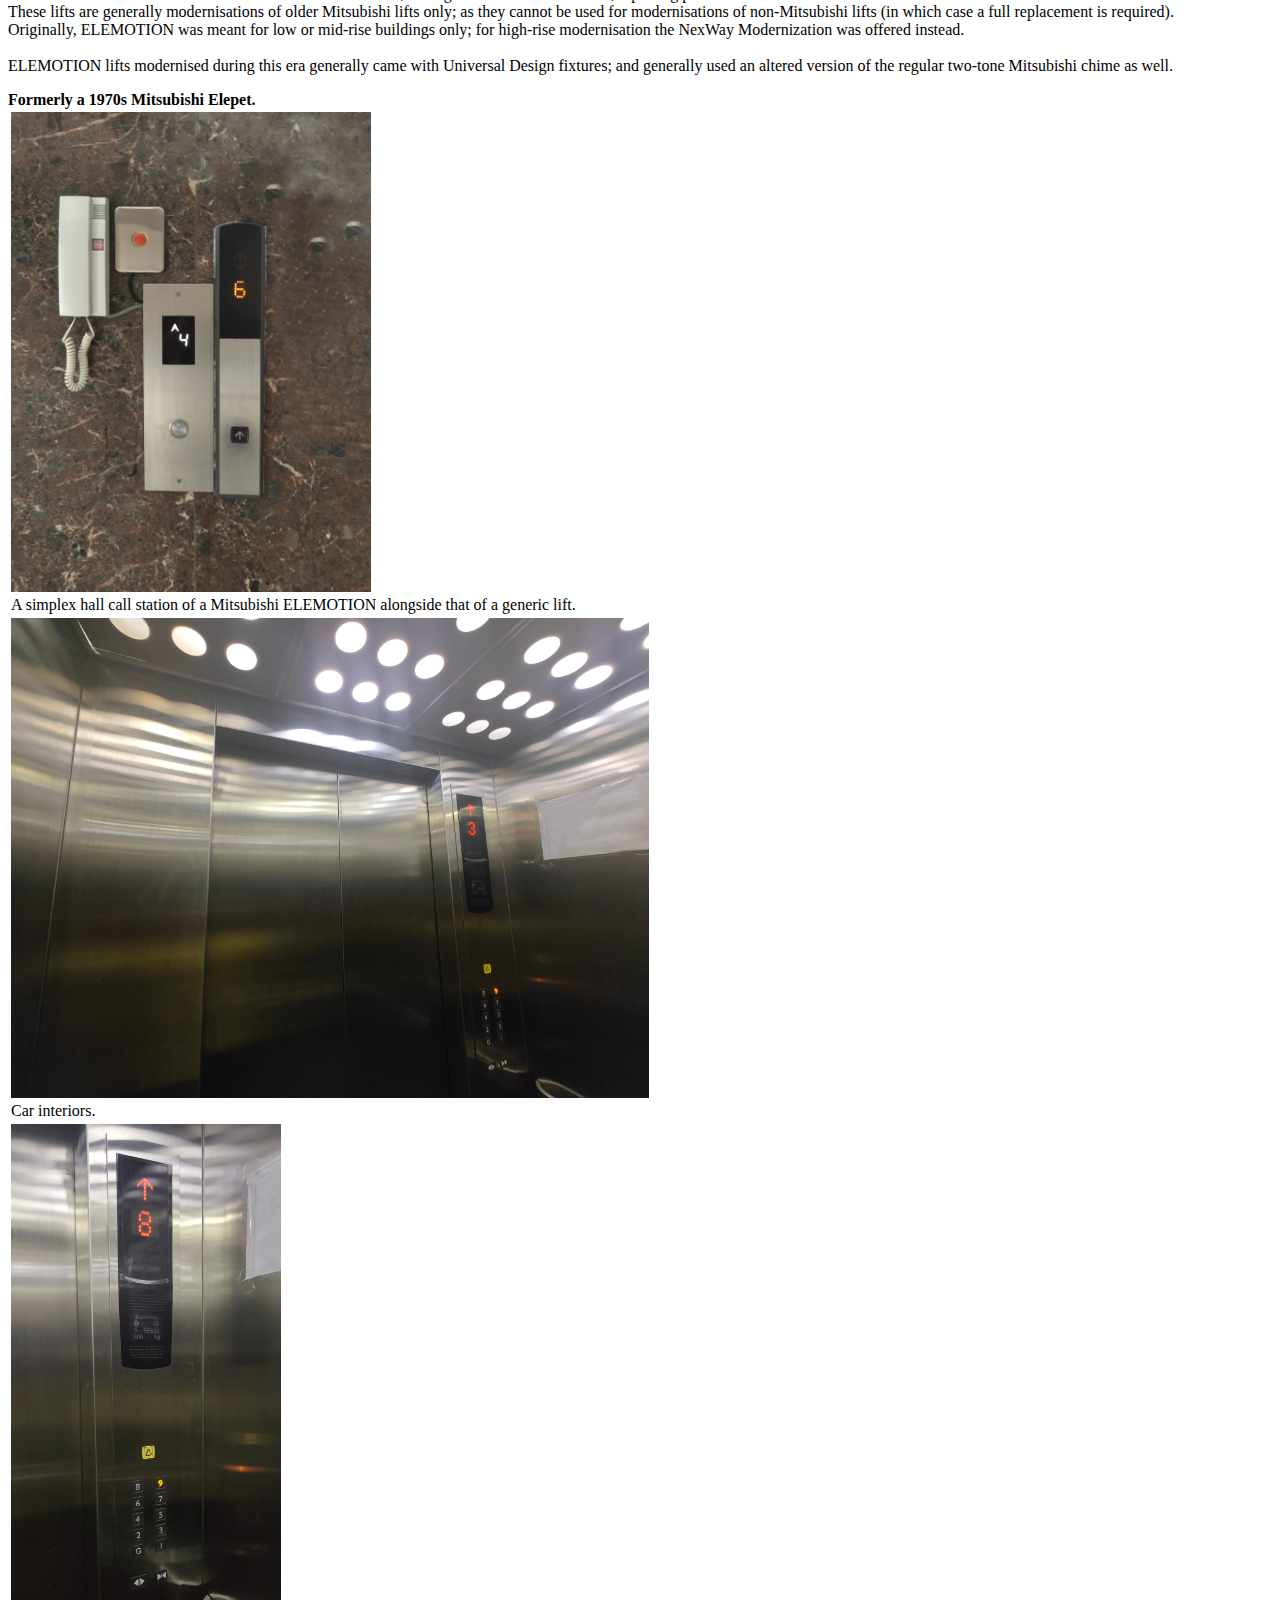
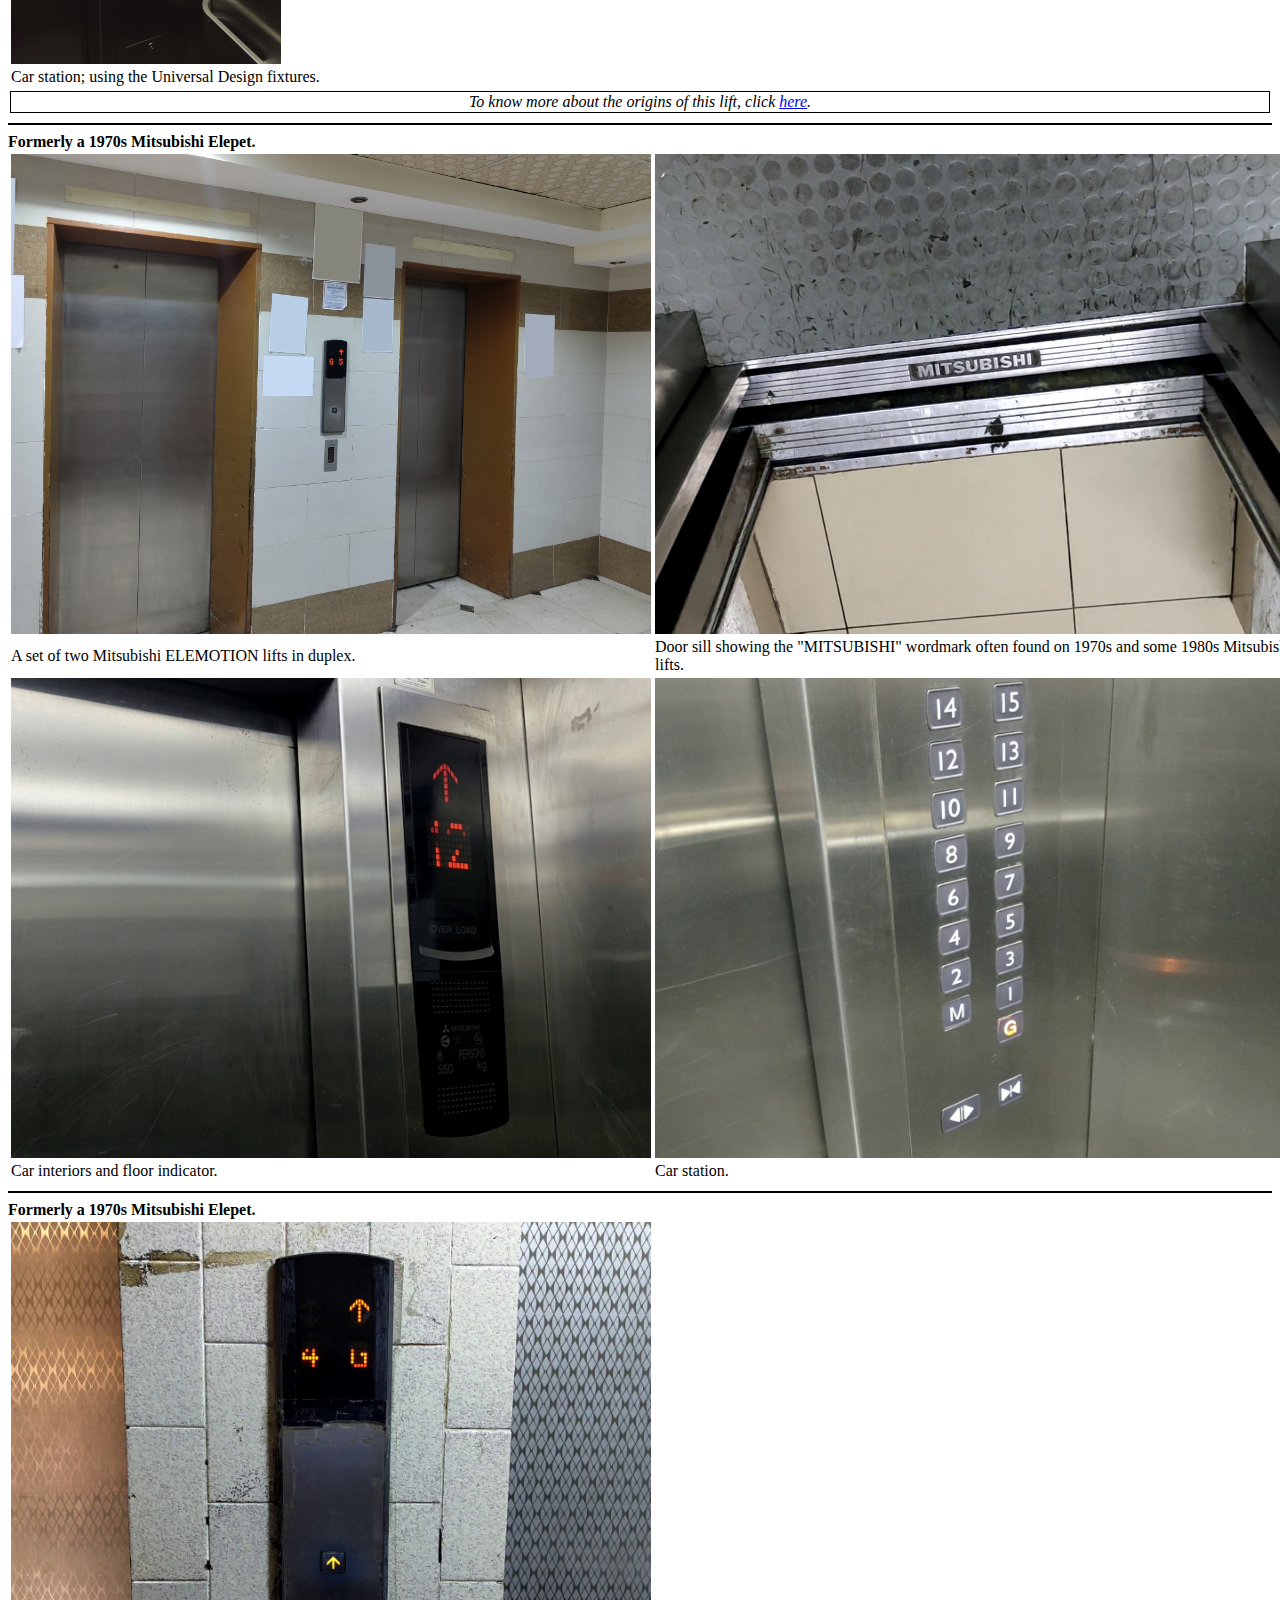
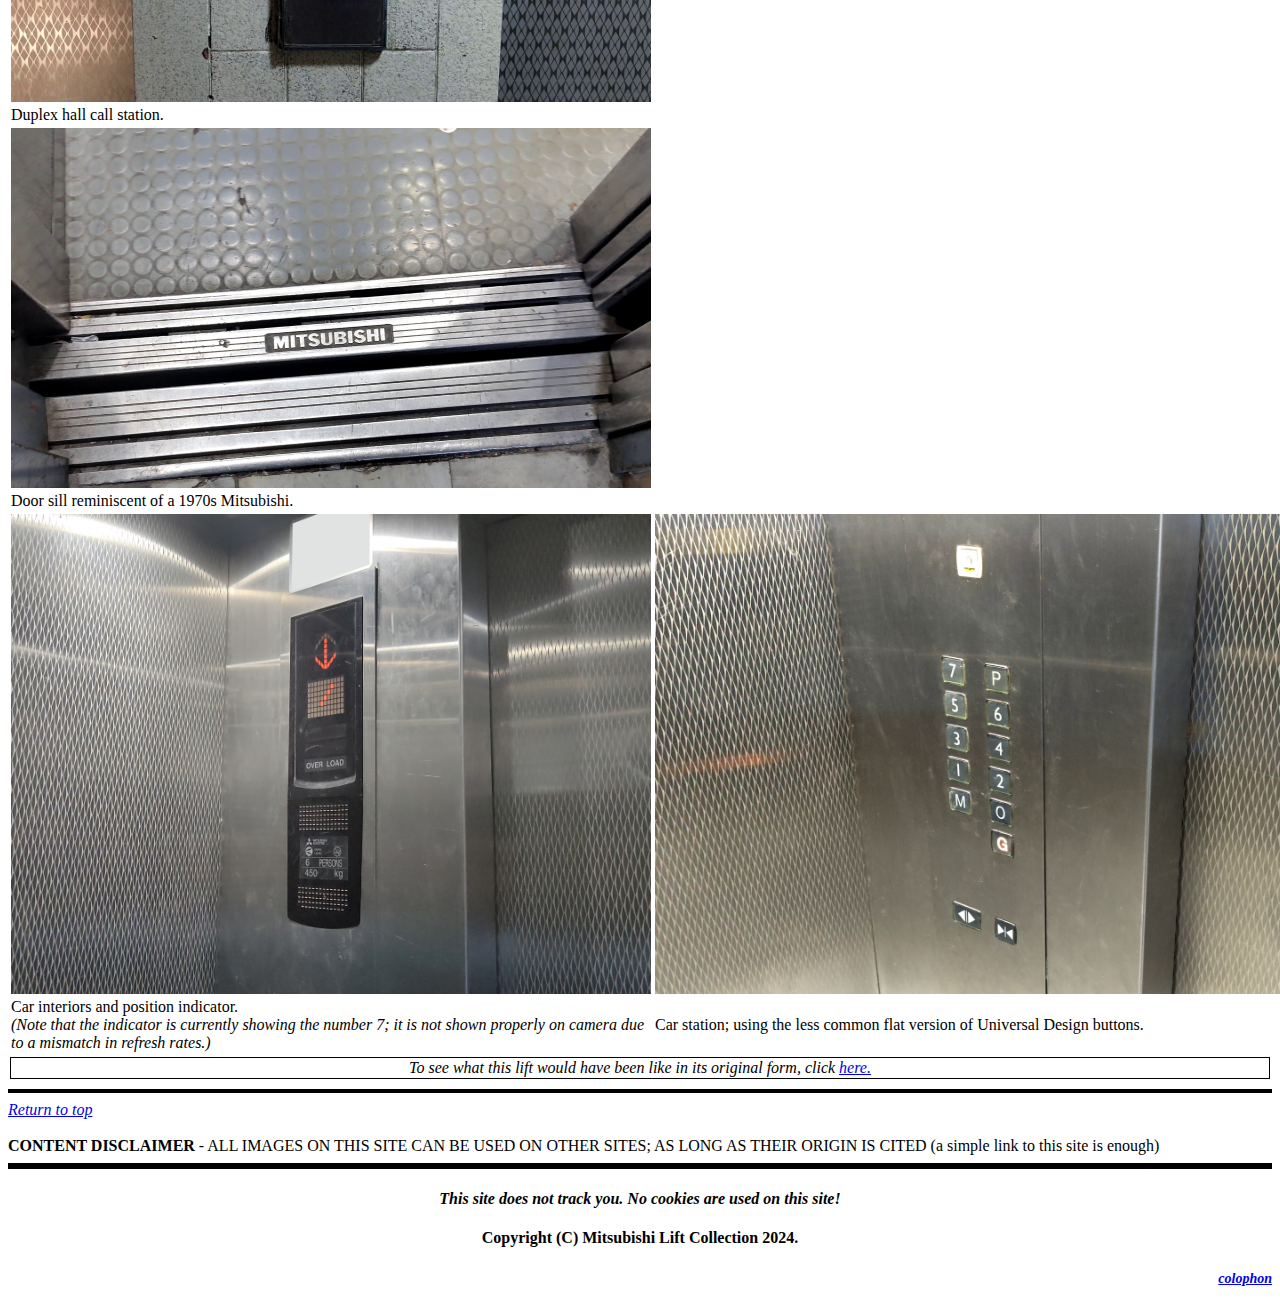
<file: nobleslifts/mitsliftcollection/2000s.html>
<html>
	<head>
		<title>
			2000s | QUALITY IN MOTION - MITSUBISHI LIFT COLLECTION
		</title>
		<link rel="stylesheet" href="styles.css">
		<link rel="icon" type="image/x-icon" href="../img/favicon.ico">

	</head>
	<body>
		<h1 align="center">
			
			<a href="./index.html">
				<img src="img/MLClogo.jpg" height="100px">
			</a>	
		</h1>
		<hr size="6" color="black">

		<h2 style="text-align: center; font-family:Gill Sans; font-style: italic; color: black; background-color: yellow;">
			<b>NOTE:</b> This site is no longer being updated. Information might be inaccurate as a result.
		</h2>
		
		<h2>2000s</h2>
		
		<hr size="4" color="black">
		
		<h3>Universal Design</h3>
		<p>
			Introduced in 2001, Universal Design saw a redesign of the buttons - they were now barrel-shaped; plus a change in typeface to Gill Sans from Helvetica. Also, the car position indicators saw a redesign as well.
			<br><br>
			These fixtures were used on Elenessa as well as NexWay lifts during the 2000s.
			The smaller buttons for high-rise installations also saw some changes; including the shift to Gill Sans as its typeface, as well as the change in shape of the door control and alarm buttons to match Universal Design.
		</p>
		
		<h4>Elenessa</h4>
		<p>
			Elenessa is the model of MRL (machine-room-less) lifts made by Mitsubishi during the 2000s.
		</p>
		<table>
			
			<tr>
				<td>
					<img src="img/2000s/ensa/ensa-1a.jpg" height="480">
				</td>
			</tr>
			<tr>
				<td>
					Car panel of a Mitsubishi Elenessa.
					<br>
					The floor position indicator saw a redesign, with a bigger LED display as well as the arrow being positioned above the number.
				</td>
			</tr>
			<tr>
				<td>
					<img src="img/2000s/ensa/ensa-1b.jpg" height="320">
				</td>
			</tr>
			<tr>
				<td>
					Universal Design barrel-shaped buttons.
					<br><br>
					<!-- The button font is now Gill Sans except for the letters;<br>also observe the protruded green button for the exit floor, as well as the enlarged door open button to facilitate accessibility. -->
				</td>
			</tr>
		</table>
		<hr size="4" color="black">
		<h4>NexWay</h4>
		<p>
			NexWay is Mitsubishi's offering for high-rise buildings introduced in 2002. 
		</p>
		<table>
			<tr>
				<td>
					<img src="img/2000s/ensa/ensa-2b.jpg" height="320">
				</td>
				<td>
					<img src="img/2000s/ensa/ensa-2a.jpg" height="320">
				</td>
			</tr>
			<tr>
				<td>
					Hall indicator mounted in the transom panel of a Mitsubishi NexWay.
				</td>
				<td>
					Intermediate hall call station.
					<br>
					Observe the barrel-shaped buttons; which conform to Universal Design.
				</td>
			</tr>
			<tr>
				<td>
					<img src="img/2000s/nexway/w-5a.jpg" height="480">
				</td>
				<td>
					<img src="img/2000s/nexway/w-6a.jpg" height="520">
				</td>
			</tr>
			<tr>
				<td>
					Car interior of a Mitsubishi NexWay.
				</td>
				<td>
					Car panel of a high-rise Mitsubishi NexWay, using the newer small buttons based on Universal Design<br>
					(observe the barrel-shaped door and alarm buttons; plus the Gill Sans typeface on the buttons).
					<br><br>
					Like the previous one, this lift goes around 2.5 m/s, a bit slow for over 35 floors.
				</td>
			</tr>
			<tr>
				<td>
					<img src="img/2000s/nexway/w-2a.jpg" height="520">
				</td>
				<td>
					<img src="img/2000s/nexway/w-4a.jpg" height="520">
				</td>
			</tr>
			<tr>
				<td>
					Car panel of a NexWay, using the newer Universal Design buttons.
				</td>
				<td>
					Car panel of a Mitsubishi NexWay, using an alternate button style - the first iteration of silver buttons.<br>The indicator is still from Universal Design.
				</td>
			</tr>
		</table>
		<hr size="4" color="black">
		<h3 id="elemotion-1970s">ELEMOTION</h3>
		<p>
			ELEMOTION is Mitsubishi's solution for lift modernisations, having been introduced in 2001, replacing prior modernisation solutions such as the GPS-IIIMZ. 
			<br>
			These lifts are generally modernisations of older Mitsubishi lifts only; as they cannot be used for modernisations of non-Mitsubishi lifts (in which case a full replacement is required).
			<br>
			Originally, ELEMOTION was meant for low or mid-rise buildings only; for high-rise modernisation the NexWay Modernization was offered instead.
			<br><br>
			ELEMOTION lifts modernised during this era generally came with Universal Design fixtures; and generally used an altered version of the regular two-tone Mitsubishi chime as well.
		</p>
		<b>Formerly a 1970s Mitsubishi Elepet.</b>
		<table>
			<tr>
				<td>
					<img src="img/elemotion/m-3a.jpg" height="480">
				</td>
			</tr>
			<tr>
				<td>
					A simplex hall call station of a Mitsubishi ELEMOTION alongside that of a generic lift.
				</td>
			</tr>
			<tr>
				<td>
					<img src="img/elemotion/m-3b.jpg" height="480">
				</td>
			</tr>
			<tr>
				<td>
					Car interiors.
				</td>
			</tr>
			<tr>
				<td>
					<img src="img/elemotion/m-3c.jpg" height="540">
				</td>
			</tr>
			<tr>
				<td>
					Car station; using the Universal Design fixtures.
				</td>
			</tr>
		</table>
		<table style="width:100%">
			<tr>
				<td style="font-style: italic; text-align: center; border: 1px solid black;">
					To know more about the origins of this lift, click <a href="1970s.html#70s-elepet-modded">here</a>.
				</td>
			</tr>
		</table>
		<hr size="2" color="black">
		<b>Formerly a 1970s Mitsubishi Elepet.</b>
		<table>
			<tr>
				<td>
					<img src="img/elemotion/m-6a.jpg" height="480">
				</td>
				<td>
					<img src="img/elemotion/m-6b.jpg" height="480">
				</td>
			</tr>
			<tr>
				<td>
					A set of two Mitsubishi ELEMOTION lifts in duplex.
				</td>
				<td>
					Door sill showing the "MITSUBISHI" wordmark often found on 1970s and some 1980s Mitsubishi lifts.
				</td>
				
			</tr>
			<tr>
				<td>
					<img src="img/elemotion/m-6c.jpg" height="480">
				</td>
				<td>
					<img src="img/elemotion/m-6d.jpg" height="480">
				</td>
			</tr>
			<tr>
				<td>
					Car interiors and floor indicator.
				</td>
				<td>
					Car station.
				</td>
			</tr>
		</table>
		<hr size="2" color="black">
		<b>Formerly a 1970s Mitsubishi Elepet.</b>
		<table>
			<tr>
				<td>
					<img src="img/elemotion/m-4d.jpg" height="480">
				</td>
			</tr>
			<tr>
				<td>
					Duplex hall call station.
				</td>
			</tr>
			<tr>
				<td>
					<img src="img/elemotion/m-4c.jpg" width="640">
				</td>
			</tr>
			<tr>
				<td>
					Door sill reminiscent of a 1970s Mitsubishi.
				</td>
			</tr>
			<tr>
				<td>
					<img src="img/elemotion/m-4a.jpg" height="480">
				</td>
				<td>
					<img src="img/elemotion/m-4b.jpg" height="480">
				</td>
			</tr>
			<tr>
				<td>
					Car interiors and position indicator.
					<br>
					<i>(Note that the indicator is currently showing the number 7; it is not shown properly on camera due to a mismatch in refresh rates.)</i>
				</td>
				<td>
					Car station; using the less common flat version of Universal Design buttons.
				</td>
			</tr>
		</table>
		<table style="width: 100%;">
			<tr>
				<td colspan='2' style="font-style: italic; text-align: center; border: 1px solid black;">
					To see what this lift would have been like in its original form, click <a href="1970s.html#original-70s-elepet">here.</a>
				</td>
			</tr>
		</table>

		<hr size="4" color="black">
		<a style="font-style: italic;" href="#top">Return to top</a>
		<br><br>
		
		<b>CONTENT DISCLAIMER</b> - ALL IMAGES ON THIS SITE CAN BE USED ON OTHER SITES; AS LONG AS THEIR ORIGIN IS CITED
		(a simple link to this site is enough)
		<hr size="6" color="black">
		
		<h4 align="center" style="font-style: italic; font-family: Ubuntu;";>
			This site does not track you. No cookies are used on this site!
		</h4>
		<h4 align="center">
			Copyright (C) Mitsubishi Lift Collection 2024.
		</h4>
		<h5 align="right">
			<a href="colophon.html">colophon</a>
		</h5>
	</body>
</html>
</file>
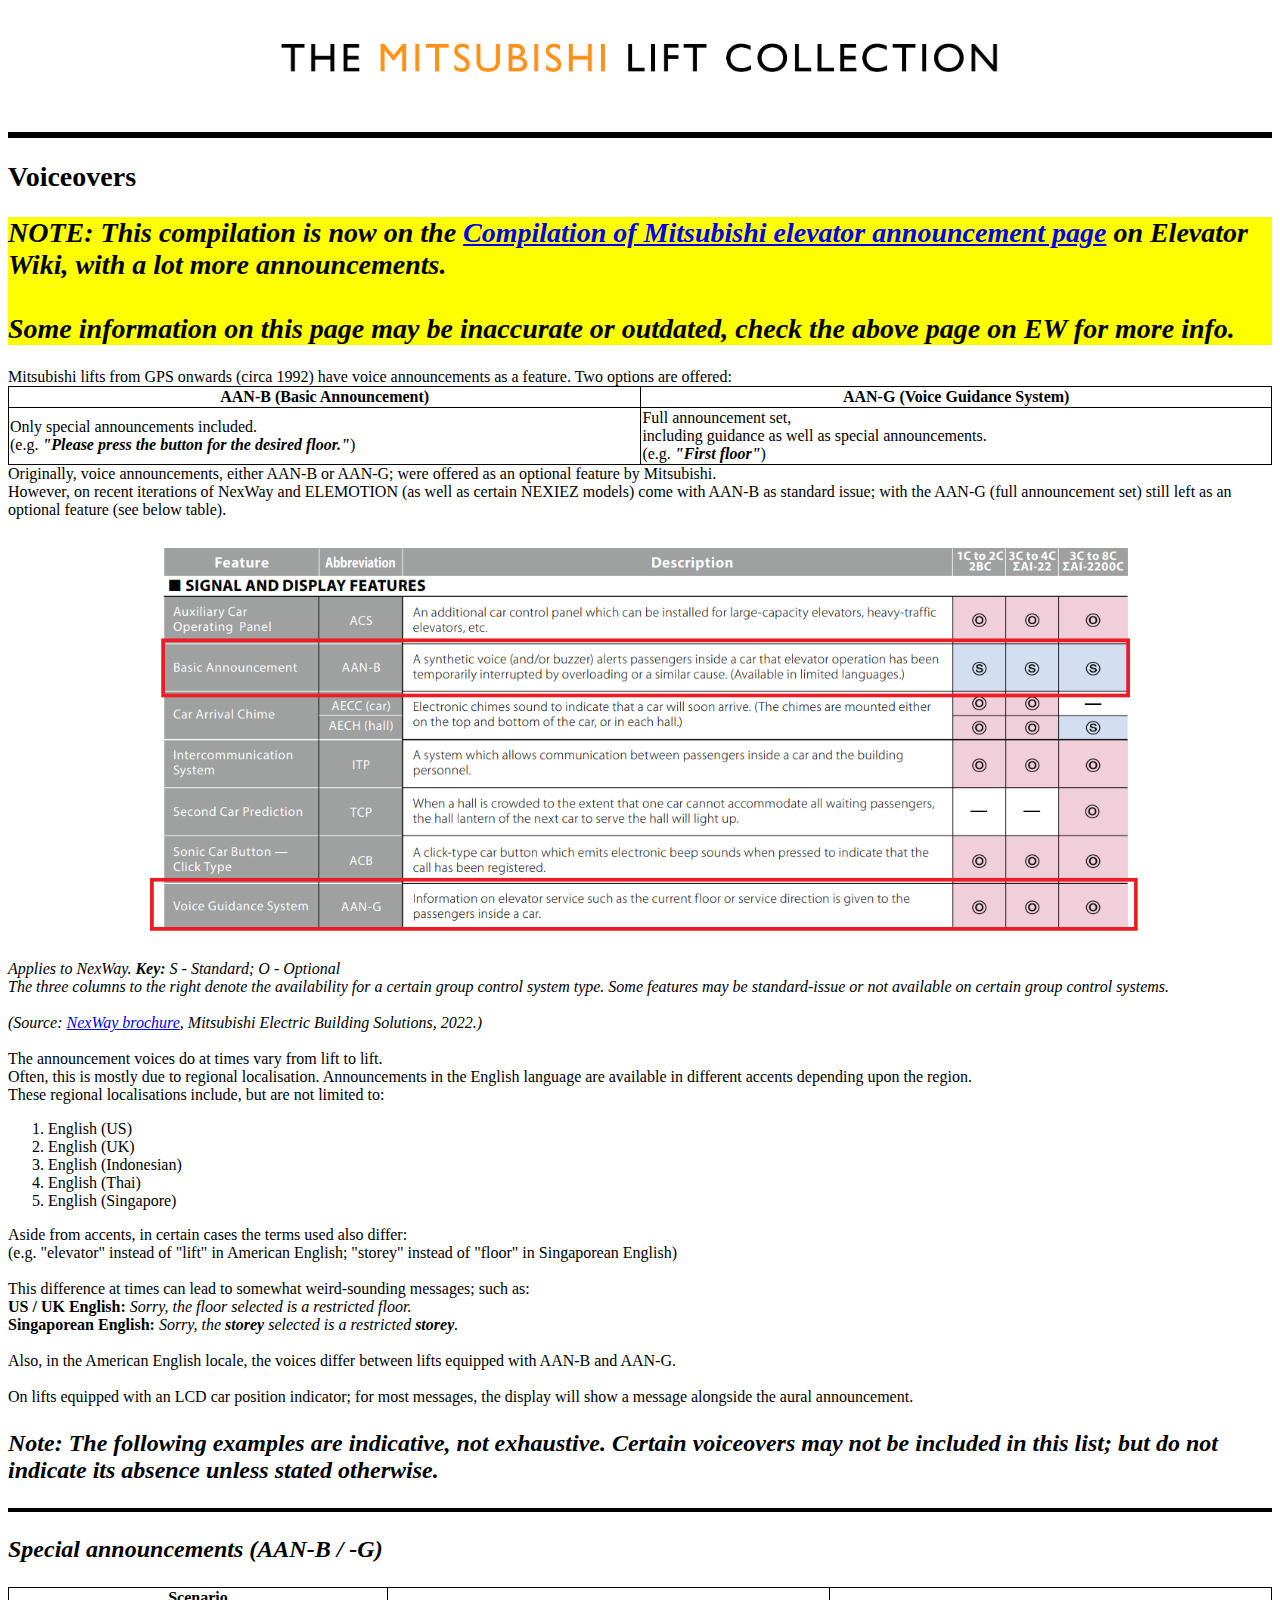
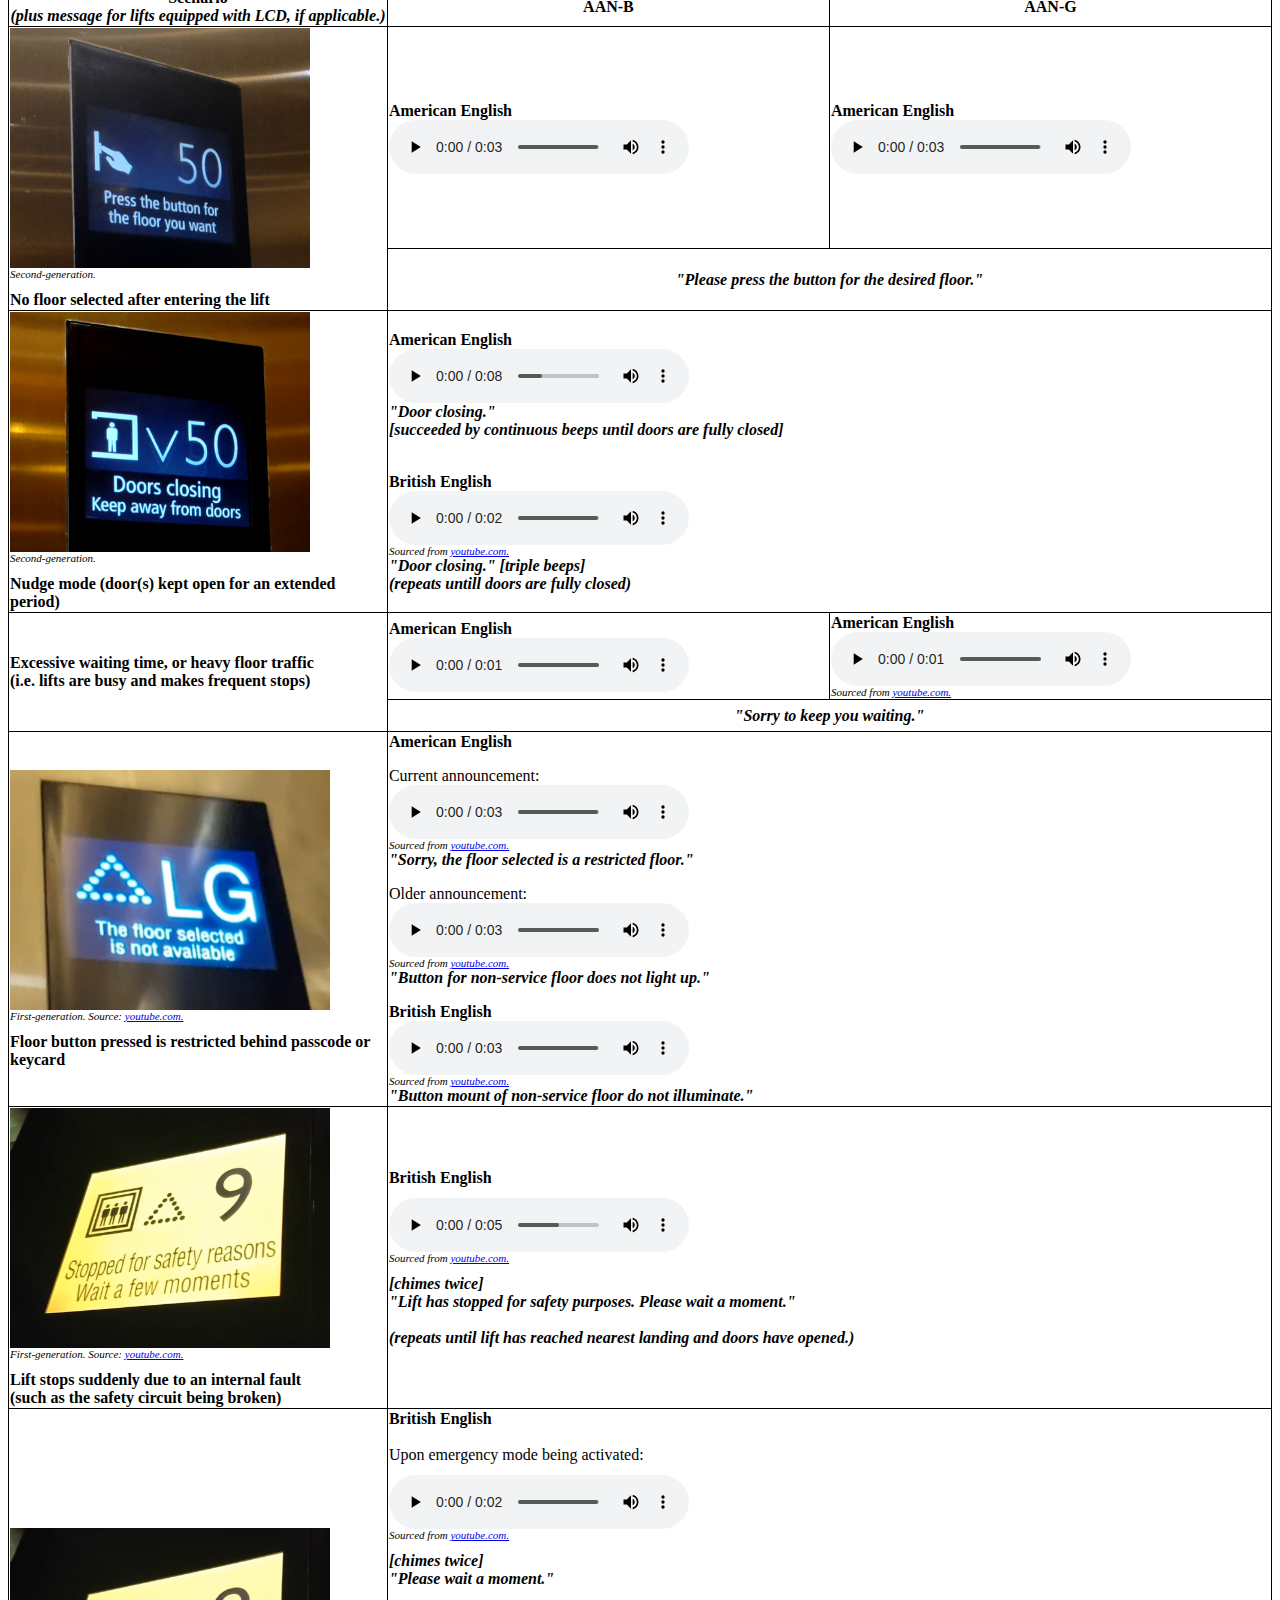
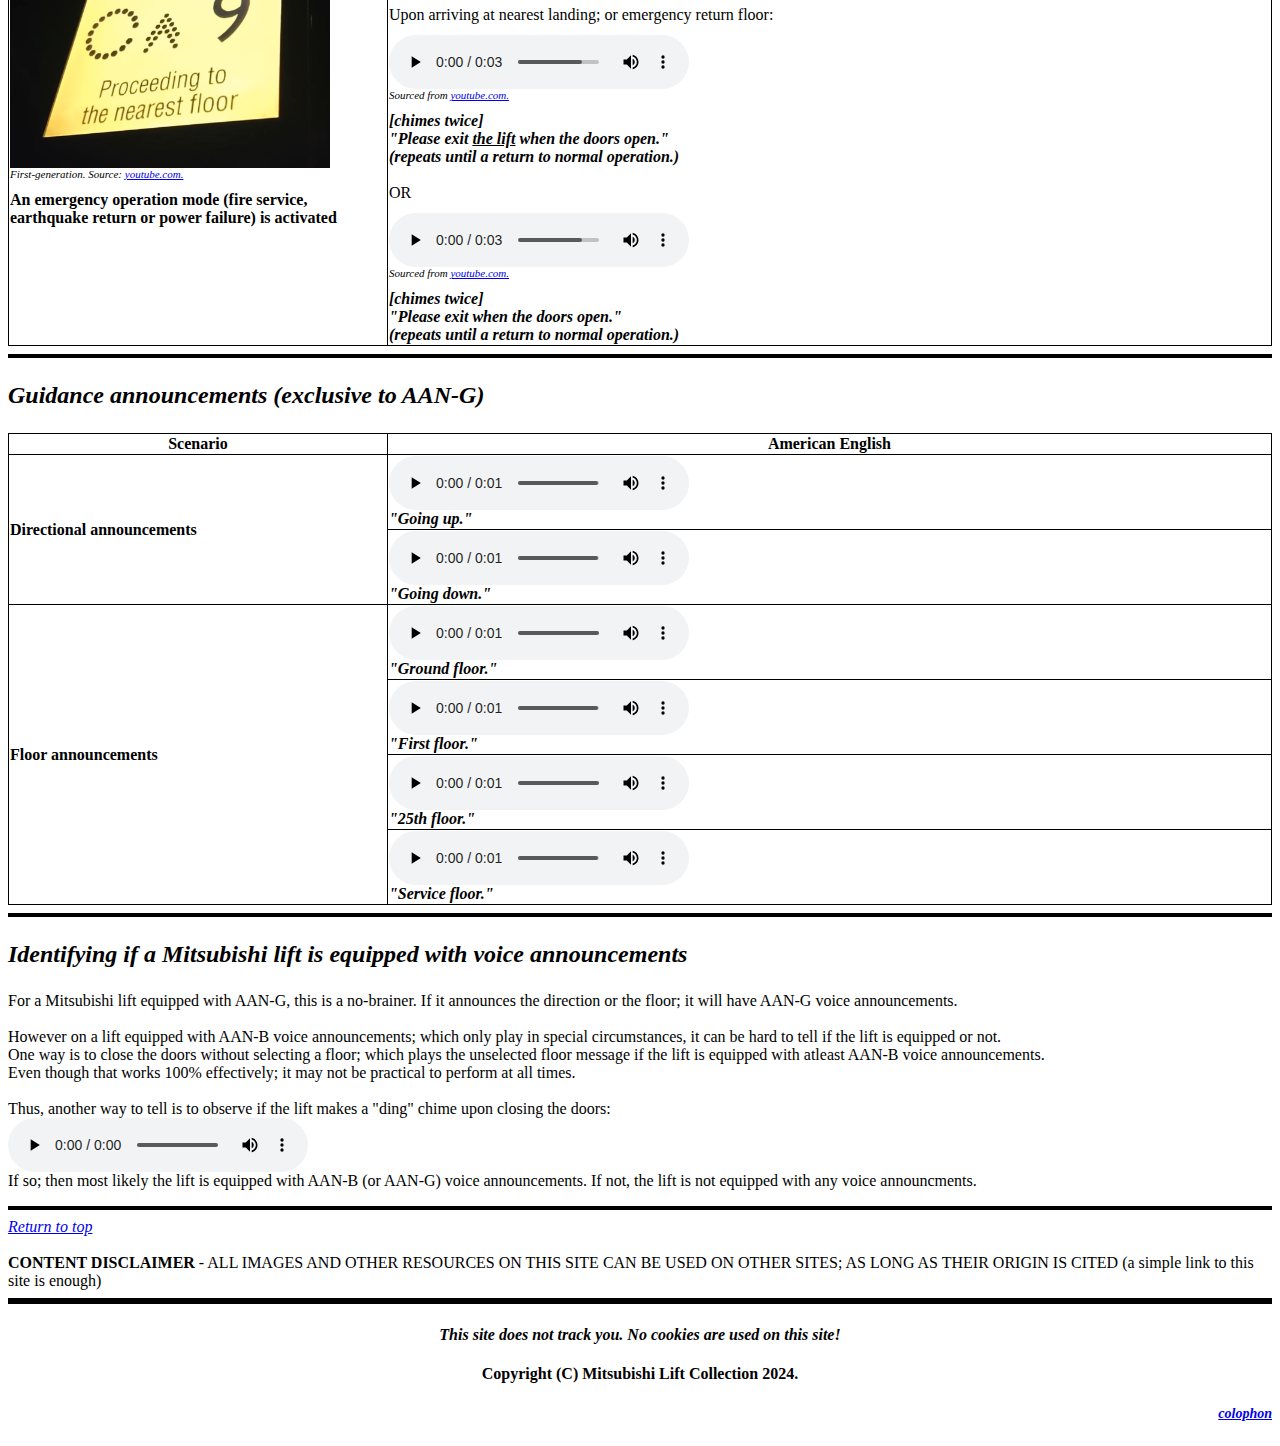
<file: nobleslifts/mitsliftcollection/aan.html>
<html>
	<head>
		<title>
			Voiceovers | QUALITY IN MOTION - MITSUBISHI LIFT COLLECTION
		</title>
		<link rel="stylesheet" href="styles.css">
		<link rel="icon" type="image/x-icon" href="../img/favicon.ico">
		<style>
			table,th,td{
				border: 1px solid black;
				border-collapse: collapse
			}
		</style>

	</head>
	<body>
		<h1 align="center">
			<a href="./index.html">
				<img src="img/MLClogo.jpg" height="100px">
			</a>	
		</h1>
		<hr size="6" color="black">
		
		<h2>Voiceovers</h2>

		<h2 style="text-align: left; font-family:Gill Sans; font-style: italic; color: black; background-color: yellow;">
			<b>
				NOTE: This compilation is now on the <a href="https://elevation.fandom.com/wiki/Compilation_of_Mitsubishi_elevator_voice_announcements" target="_blank" rel="noopener noreferrer">Compilation of Mitsubishi elevator announcement page</a> on Elevator Wiki, with a lot more announcements.
				<br><br>
				Some information on this page may be inaccurate or outdated, check the above page on EW for more info.
			</b> 
		</h2>

		<p>
			Mitsubishi lifts from GPS onwards (circa 1992) have voice announcements as a feature. Two options are offered:
			<table style="width:100%">
				<th>AAN-B (Basic Announcement)</th>
				<th>AAN-G (Voice Guidance System)</th>
				<tr>
					<td>
						Only special announcements included.
						<br>
						(e.g. <i><b>"Please press the button for the desired floor."</b></i>)
					</td>
					<td>
						Full announcement set, 
						<br>
						including guidance as well as special announcements.
						<br>
						(e.g. <i><b>"First floor"</b></i>)
					</td>
				</tr>
			</table>

			Originally, voice announcements, either AAN-B or AAN-G; were offered as an optional feature by Mitsubishi.
			<br>
			However, on recent iterations of NexWay and ELEMOTION (as well as certain NEXIEZ models) come with AAN-B as standard issue; 
			with the AAN-G (full announcement set) still left as an optional feature (see below table).
			
			<div align="center">
				<img src="img/aan.png" width="1024px">
			</div>

			<i>
				<br>
				Applies to NexWay. <b>Key:</b>  S - Standard; O - Optional
				<br>
				The three columns to the right denote the availability for a certain group control system type. Some features may be standard-issue or not available on certain group control systems.
				<br><br>
				(Source: <a href="https://www.mitsubishielectric.com/elevator/products/basic/elevators/nexway/pdf/catalog.pdf" target="_blank" rel="noopener noreferrer">NexWay brochure</a>, Mitsubishi Electric Building Solutions, 2022.)
			</i>
			<br><br>

			The announcement voices do at times vary from lift to lift. 
			<br>
			Often, this is mostly due to regional localisation. Announcements in the English language are available in different accents depending upon the region.
			<br>
			These regional localisations include, but are not limited to:
			<ol>
				<li>English (US)</li>
				<li>English (UK)</li>
				<li>English (Indonesian)</li>
				<li>English (Thai)</li>
				<li>English (Singapore)</li>
			</ol>

			Aside from accents, in certain cases the terms used also differ:<br>
			(e.g. "elevator" instead of "lift" in American English; "storey" instead of "floor" in Singaporean English)

			<br><br>
			This difference at times can lead to somewhat weird-sounding messages; such as:
			<br>
			<b>US / UK English: </b> <i>Sorry, the floor selected is a restricted floor.</i>
			<br>
			<b>Singaporean English: </b> <i>Sorry, the <b>storey</b> selected is a restricted <b>storey</b>.</i>
			<br><br>
			Also, in the American English locale, the voices differ between lifts equipped with AAN-B and AAN-G.
			<br><br>
			On lifts equipped with an LCD car position indicator; for most messages, the display will show a message alongside the aural announcement.
		</p>

		<h3 style="font-style: italic;">
			Note:
			The following examples are indicative, not exhaustive. Certain voiceovers may not be included in this list; but do not indicate its absence unless stated otherwise.
		</h3>
		<hr size="4" color="black">
		
		<h3>Special announcements (AAN-B / -G)</h3>
		
		<table style="width:100%">
			<tr>
				<th style="width:30%">
					Scenario
					<br>
					<i>(plus message for lifts equipped with LCD, if applicable.)</i>
				</th>
				<th>AAN-B</th>
				<th>AAN-G</th>
			</tr>
			<!-- No floor selected after entering the lift -->
			<tr>
				<td rowspan="2">
					<p style="font-style: italic; font-size: 11;">
						<img src="img/2010s/nexway/Please press the button.png" height="240px">
						<br>
						Second-generation.
					</p>
					<b>No floor selected after entering the lift</b>
				</td>
				<td>
					<b>American English</b><br>
					<audio controls src="audio/AAN VO en-US/US Please press the button for the desired floor.wav">Audio file not accessible.</audio>
				</td>
				<td>
					<b>American English</b><br>
					<audio controls src="audio/AAN VO en-GB/GB Please press the button for the desired floor.wav">Audio file not accessible.</audio>
				</td>
			</tr>
			<tr>
				<td colspan="2" style="text-align: center;">
					<b><i>"Please press the button for the desired floor."</i></b>
				</td>
			</tr>
			<!--Nudge mode -->
			<tr>
				<td>
					<p style="font-style: italic; font-size: 11;">
						<img src="img/2010s/nexway/Nudge mode.png" height="240px">
						<br>
						Second-generation.
					</p>
					<b>Nudge mode (door(s) kept open for an extended period)</b>
				</td>
				<td colspan=2>
					<b>American English</b><br>
					<audio controls src="audio/AAN VO en-US/US Nudge mode.wav">Audio file not accessible.</audio>
					<br>
					<b><i>
						"Door closing." 
						<br>[succeeded by continuous beeps until doors are fully closed]
					</i></b>
				<br>
				<br>
					<p>
						<b>British English</b><br>
						<audio controls src="audio/AAN VO en-GB/GB Nudge mode.mp3">Audio file not accessible.</audio>
						<br>
						<i style="font-size: 11;">Sourced from <a href="https://www.youtube.com/watch?v=6KFp24NWjyk" target="_blank" rel="noopener noreferrer">youtube.com.</a></i>
						<br>
						<b><i>
							"Door closing." [triple beeps]
							<br>
							(repeats untill doors are fully closed)
						</i></b>
					</p>
				</td>
			</tr>
			<!--Excessive waiting time  -->
			<tr style="height: 64px;">
				<td rowspan="2">
					<b>
						Excessive waiting time, or heavy floor traffic
						<br>
						(i.e. lifts are busy and makes frequent stops)
					</b>
				</td>
				<td>
					<b>American English</b><br>
					<audio controls src="audio/AAN VO en-US/US Sorry to keep you waiting.wav">Audio file not accessible.</audio>
				</td>
				<td>
					<p>
						<b>American English</b><br>
						<audio controls src="audio/AAN VO en-GB/GB Sorry to keep you waiting.mp3">Audio file not accessible.</audio>
						<br>
						<i style="font-size: 11px;">Sourced from <a href="https://www.youtube.com/watch?v=QTY_eQP74wo" target="_blank" rel="noopener noreferrer">youtube.com.</a></i>
					</p>
				</td>
			</tr>
			<tr style="height: 32px;">
				<td colspan="2" style="text-align: center;">
					<b><i>"Sorry to keep you waiting."</i></b>
				</td>
			</tr>
			<!--Floor button pressed is restricted  -->
			<tr>
				<td style="height: 175px;">
					<p style="font-style: italic; font-size: 11;">
						<img src="img/2010s/nexway/Restricted floor.png" height="240px">
						<br>
						First-generation. Source: <a href="https://www.youtube.com/watch?v=k8nmr7sfBDc" target="_blank" rel="noopener noreferrer">youtube.com.</a>
					</p>
					<b>
						Floor button pressed is restricted behind passcode or keycard
					</b>
				</td>
				<td colspan="2">
					<b>American English</b><br>
					<p>
					Current announcement:<br>
						<audio controls src="audio/AAN VO en-GB/GB Sorry the floor selected is a restricted floor.mp3">Audio file not accessible.</audio>
						<br>
						<i style="font-size: 11px;">Sourced from <a href="https://www.youtube.com/watch?v=73-1VtxK9VY" target="_blank" rel="noopener noreferrer">youtube.com.</a></i>
						<br>
						<b><i>"Sorry, the floor selected is a restricted floor."</i></b>
					</p>
					<p>
						Older announcement:
						<br>
						<audio controls src="audio/AAN VO en-US/US Button for non-service floors do not light up.mp3">Audio file not accessible.</audio>
						<br>
						<i style="font-size: 11;">Sourced from <a href="https://www.youtube.com/watch?v=0INeujKccQM" target="_blank" rel="noopener noreferrer">youtube.com.</a></i>
						<br>
						<b><i>"Button for non-service floor does not light up."</i></b>
					</p>
					<p>
						<b>British English</b><br>
						<audio controls src="audio/AAN VO en-GB/GB Button mounts of non-service floors do not illuminate.mp3">Audio file not accessible.</audio>
						<br>
						<i style="font-size: 11;">Sourced from <a href="https://www.youtube.com/watch?v=D5hyLxSOKBU" target="_blank" rel="noopener noreferrer">youtube.com.</a></i>
						<br>
						<b><i>"Button mount of non-service floor do not illuminate."</i></b>
					</p>
				</td>
			</tr>
			<!--Lift stops suddenly due to an internal fault  -->
			<tr>
				<td>
					<p style="font-style: italic; font-size: 11;">
						<img src="img/2010s/nexiez/Stopped for safety reasons.png" height="240px">
						<br>
						First-generation. Source: <a href="https://www.youtube.com/watch?v=BFzPxapAXJk" target="_blank" rel="noopener noreferrer">youtube.com.</a>
					</p>
					<b>
						Lift stops suddenly due to an internal fault
						<br>
						(such as the safety circuit being broken)
					</b>
				</td>
				
				<td colspan="2">
					<b>British English</b><br>
					<p style="font-style: italic; font-size: 11;">
						<audio controls src="audio/AAN VO en-GB/GB Lift has stopped for safety purposes.mp3">Audio file not accessible.</audio>
						<br>
						Sourced from <a href="https://www.youtube.com/watch?v=lr-fGvH2swk" target="_blank" rel="noopener noreferrer">youtube.com.</a>
					</p>
					<b><i>
						[chimes twice]
						<br>
						"Lift has stopped for safety purposes. Please wait a moment."
						<br><br>
						(repeats until lift has reached nearest landing and doors have opened.)
					</i></b>
				</td>
			</tr>
			<!--Emergency operation -->
			<tr>
				<td>
					<p style="font-style: italic; font-size: 11;">
						<img src="img/2010s/nexiez/Proceeding to nearest floor.png" height="240px">
						<br>
						First-generation. Source: <a href="https://www.youtube.com/watch?v=BFzPxapAXJk" target="_blank" rel="noopener noreferrer">youtube.com.</a>
					</p>
					<b>
						An emergency operation mode (fire service, earthquake return or power failure) is activated
					</b>
				</td>
				<td colspan="2">
					<b>British English</b>
					<br>
					<br>
					Upon emergency mode being activated:
					<p style="font-style: italic; font-size: 11;">
						<audio controls src="audio/AAN VO en-GB/GB Please wait a moment.mp3">Audio file not accessible.</audio>
						<br>
						Sourced from <a href="https://www.youtube.com/watch?v=nYzFTTBwcVs" target="_blank" rel="noopener noreferrer">youtube.com.</a>
					</p>
					<b><i>
						[chimes twice]
						<br>
						"Please wait a moment."
					</i></b>
					<br><br>
					Upon arriving at nearest landing; or emergency return floor:
					<p style="font-style: italic; font-size: 11;">
						<audio controls src="audio/AAN VO en-GB/GB Please exit the lift when the doors open.mp3">Audio file not accessible.</audio>
						<br>
						Sourced from <a href="https://www.youtube.com/watch?v=dnV-njuSjNM" target="_blank" rel="noopener noreferrer">youtube.com.</a>
					</p>
					<b><i>
						[chimes twice]
						<br>
						"Please exit <u>the lift</u> when the doors open."
						<br>
						(repeats until a return to normal operation.)
					</i></b>
					<br><br>OR<br>
					<p style="font-style: italic; font-size: 11;">
						<audio controls src="audio/AAN VO en-GB/GB Please exit when doors open.mp3">Audio file not accessible.</audio>
						<br>
						Sourced from <a href="https://www.youtube.com/watch?v=nYzFTTBwcVs" target="_blank" rel="noopener noreferrer">youtube.com.</a>
					</p>
					<b><i>
						[chimes twice]
						<br>
						"Please exit when the doors open."
						<br>
						(repeats until a return to normal operation.)
					</i></b>
				</td>
			</tr>
		</table>

		<hr size="4" color="black">
		<h3>Guidance announcements (exclusive to AAN-G)</h3>
		<!--Guidance announcements -->
		<table style="width:100%">
			<tr>
				<th style="width: 30%;">Scenario</th>
				<th>American English</th>
			</tr>
			<tr>
				<td rowspan="2">
					<b>Directional announcements</b>
				</td>
				<td>
					<audio controls src="audio/AAN VO en-GB/GB Going up.wav">Audio file not accessible.</audio>
					<br>
					<b><i>"Going up."</i></b>
				</td>
			</tr>
			<tr>
				<td>
					<audio controls src="audio/AAN VO en-GB/GB Going down.wav">Audio file not accessible.</audio>
					<br>
					<b><i>"Going down."</i></b>
				</td>
			</tr>
			<tr>
				<td rowspan="4">
					<b>Floor announcements</b>
				</td>
				<td>
					<audio controls src="audio/AAN VO en-GB/GB Ground floor.wav">Audio file not accessible.</audio>
					<br>
					<b><i>"Ground floor."</i></b>
				</td>
			</tr>
			<tr>
				<td>
					<audio controls src="audio/AAN VO en-GB/GB First floor.wav">Audio file not accessible.</audio>
					<br>
					<b><i>"First floor."</i></b>
				</td>
			</tr>
			<tr>
				<td>
					<audio controls src="audio/AAN VO en-GB/GB 25th floor.wav">Audio file not accessible.</audio>
					<br>
					<b><i>"25th floor."</i></b>
				</td>
			</tr>
			<tr>
				<td>
					<audio controls src="audio/AAN VO en-GB/GB Service floor.wav">Audio file not accessible.</audio>
					<br>
					<b><i>"Service floor."</i></b>
				</td>
			</tr>
		</table>
		<hr size="4" color="black">
		<h3>Identifying if a Mitsubishi lift is equipped with voice announcements</h3>
		<p>
			For a Mitsubishi lift equipped with AAN-G, this is a no-brainer. If it announces the direction or the floor; it will have AAN-G voice announcements.
			<br><br>
			However on a lift equipped with AAN-B voice announcements; which only play in special circumstances, it can be hard to tell if the lift is equipped or not.
			<br>
			One way is to close the doors without selecting a floor; which plays the unselected floor message if the lift is equipped with atleast AAN-B voice announcements.
			<br>
			Even though that works 100% effectively; it may not be practical to perform at all times.
			<br><br>
			Thus, another way to tell is to observe if the lift makes a "ding" chime upon closing the doors:  
			<br>
			<audio controls src="audio/Door close ding.mp3">Audio file not accessible.</audio>
			<br>
			If so; then most likely the lift is equipped with AAN-B (or AAN-G) voice announcements. If not, the lift is not equipped with any voice announcments.
		</p>
		

		<hr size="4" color="black">
		<a style="font-style: italic;" href="#top">Return to top</a>
		<br><br>

		<b>CONTENT DISCLAIMER</b> - ALL IMAGES AND OTHER RESOURCES ON THIS SITE CAN BE USED ON OTHER SITES; AS LONG AS THEIR ORIGIN IS CITED
		(a simple link to this site is enough)
		
		<hr size="6" color="black">

		
		<h4 align="center" style="font-style: italic; font-family: Ubuntu;";>
			This site does not track you. No cookies are used on this site!
		</h4>
		<h4 align="center">
			Copyright (C) Mitsubishi Lift Collection 2024.
		</h4>
		<h5 align="right">
			<a href="colophon.html">colophon</a>
		</h5>
	</body>
</html>
</file>
<file: nobleslifts/styles.css>
@import url('http://fonts.googleapis.com/css?family=Ubuntu:regular,bold&subset=Latin');

/* style definitions */
h1{
	font-family: Ubuntu;
	font-weight: normal;
	font-size: 36;
}
h2{
	font-family: Ubuntu;
	font-weight: normal;
	font-size: 28;
}
h3{
	font-family: Ubuntu;
	font-weight: normal;
	font-style: italic;
	font-size: 24;
}

body,p,ul,ol,li,table{
	font-family: Ubuntu;
	font-weight: normal;
	font-size: 16;
}
h4{
	font-family: Ubuntu;
	font-weight: normal;
	font-size: 16;
}
h5{
	font-family: Ubuntu;
	font-weight: normal;
	font-style: italic;
	font-size: 14;
}
marquee{
	font-family: Ubuntu Mono;
	font-weight: normal;
	font-size: 12;
	font-style: italic;
	background-color: yellow;
}
</file>
<file: nobleslifts/mitsliftcollection/styles.css>
@import url('https://fonts.cdnfonts.com/css/gill-sans-2?styles=97265,97264,97267,97266');

/* style definitions */
h1{
	font-family: Gill Sans;
	font-size: 36;
}
h2{
	font-family: Gill Sans;
	font-size: 28;
}
h3{
	font-family: Gill Sans;
	font-style: italic;
	font-size: 24;
}

body,p,ul,ol,li,table{
	font-family: Gill Sans;
	font-size: 16;
}
h4{
	font-family: Gill Sans;
	font-size: 16;
}
h5{
	font-family: Gill Sans;
	font-style: italic;
	font-size: 14;
}
marquee{
	font-family: Gill Sans;
	font-size: 12;
	font-style: italic;
	background-color: yellow;
}
</file>
